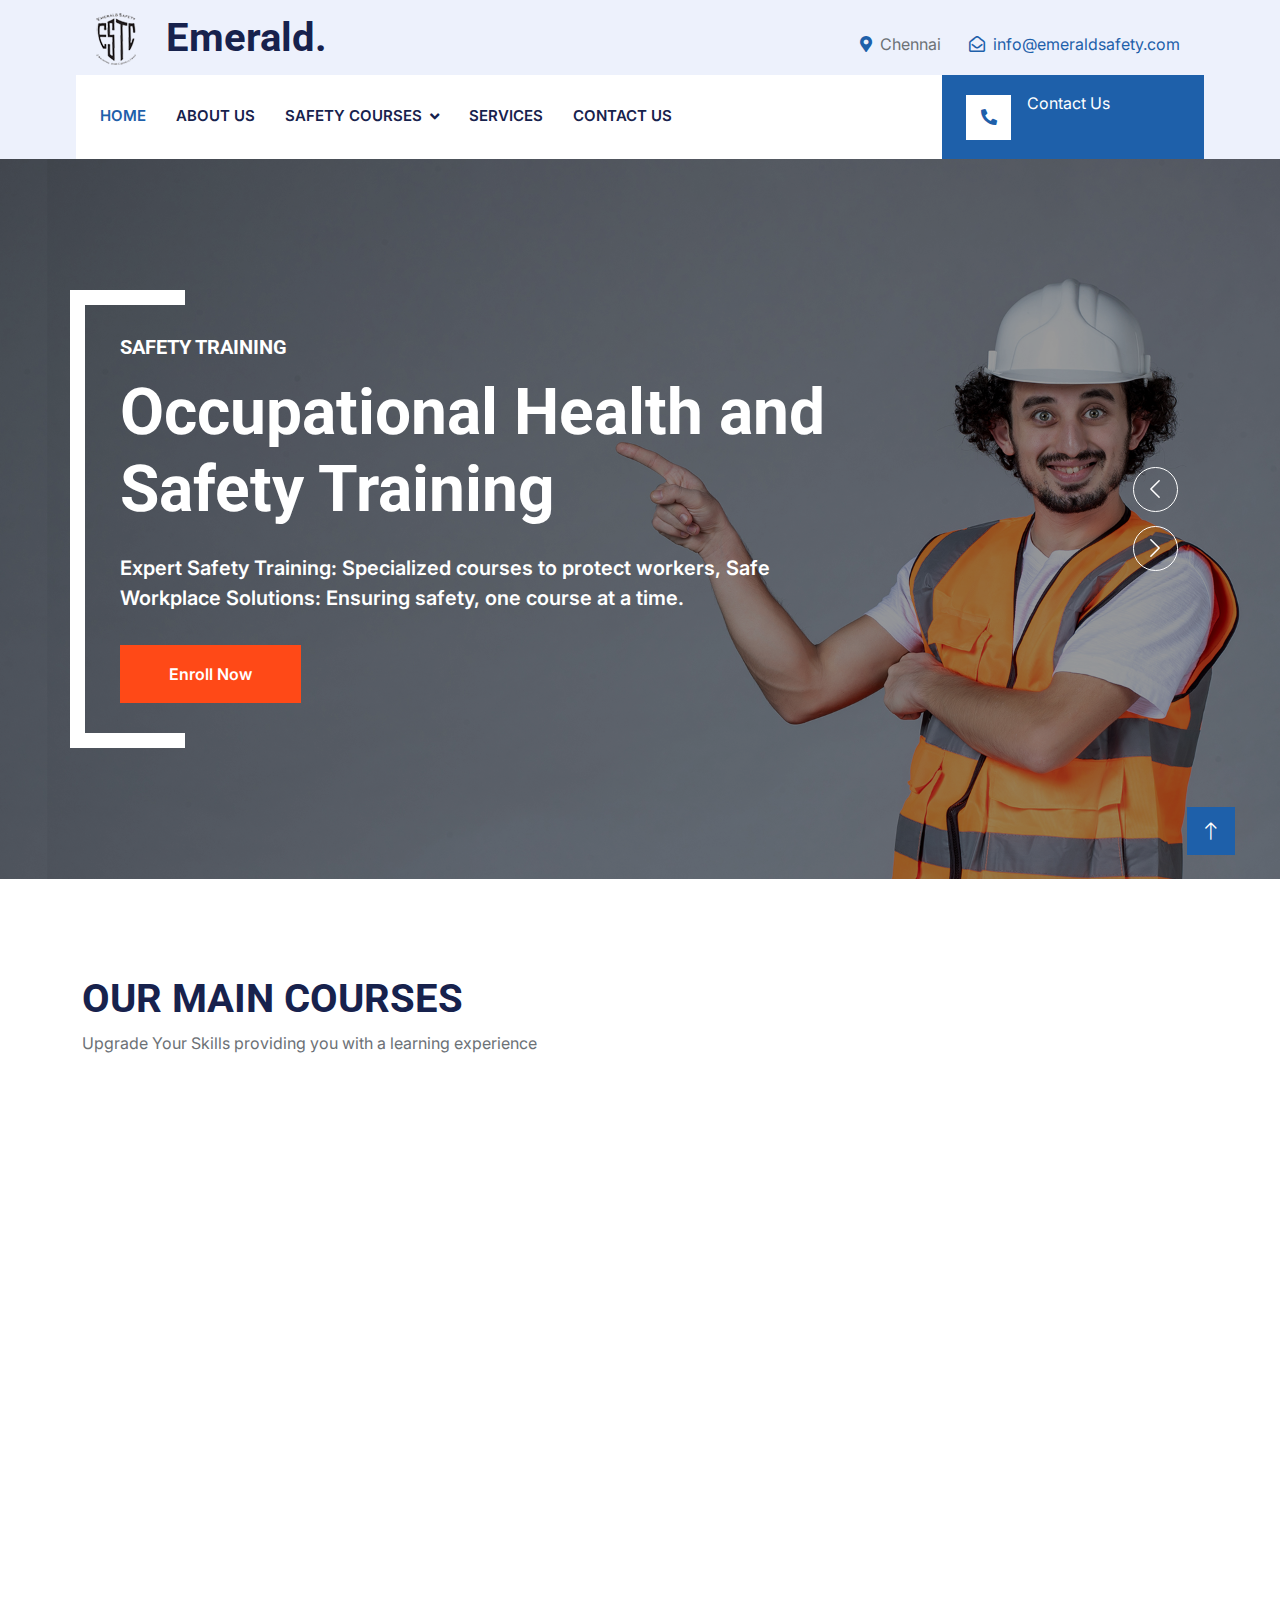
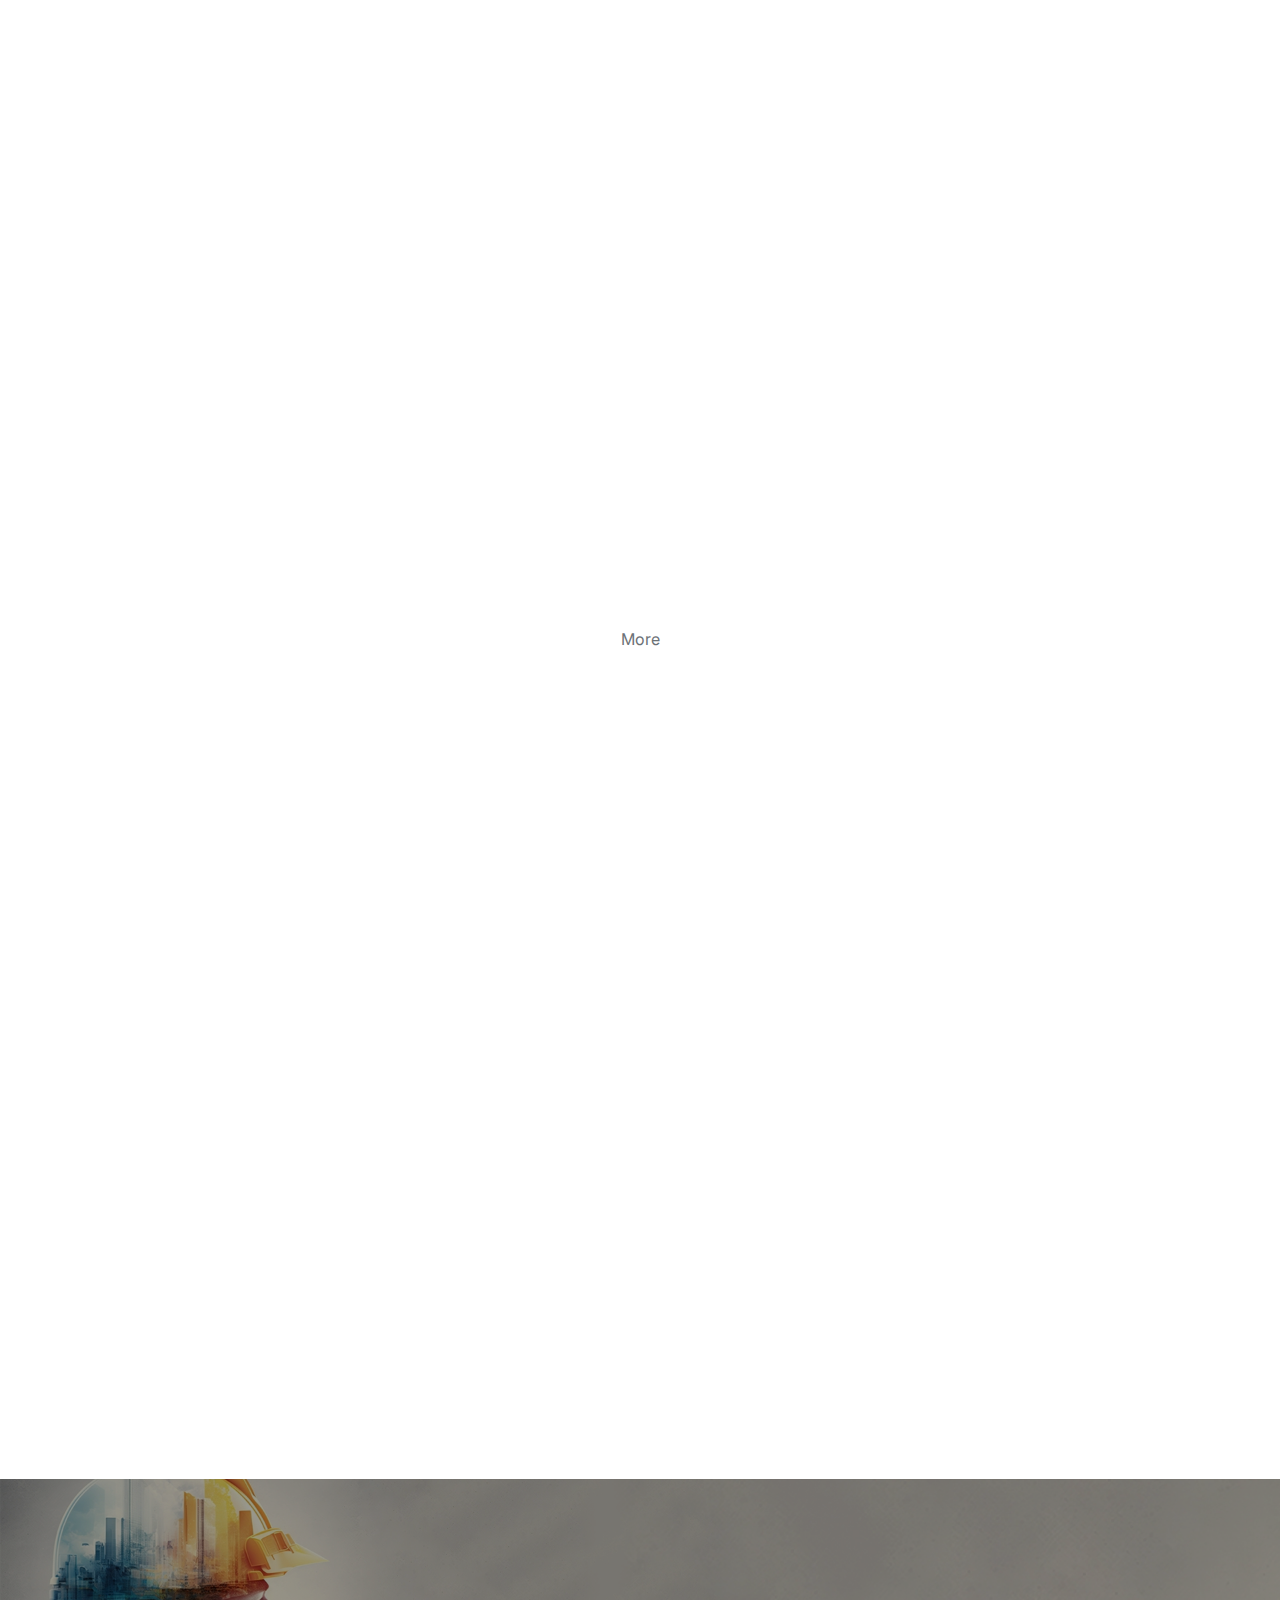
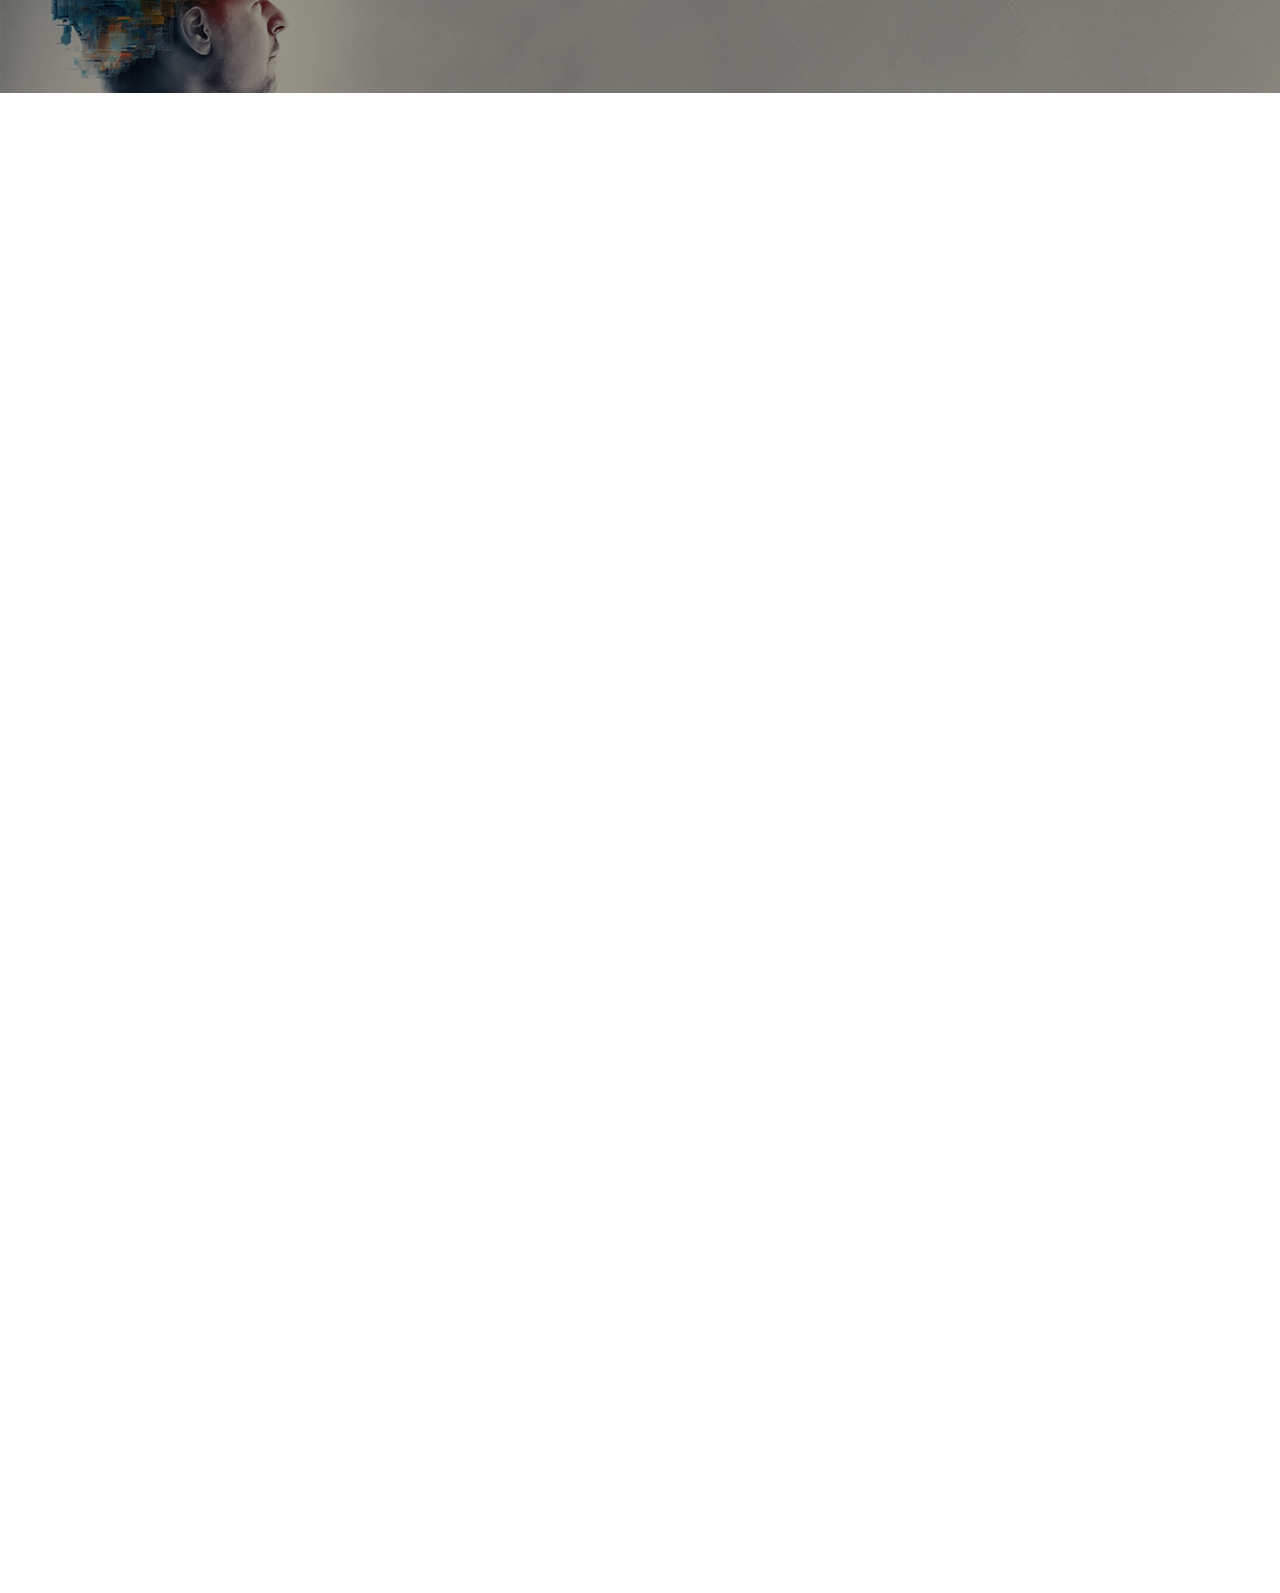
<file: index.html>
<!DOCTYPE html>
<html lang="en">

<head>
    <meta charset="utf-8">
    <title>Emerald Safety Training and Consultant</title>
    <meta content="width=device-width, initial-scale=1.0" name="viewport">
    <meta content="" name="keywords">
    <meta content="" name="description">

    <!-- Favicon -->
    <link href="img/logo copy.png" rel="icon">

    <!-- Google Web Fonts -->
    <link rel="preconnect" href="https://fonts.googleapis.com">
    <link rel="preconnect" href="https://fonts.gstatic.com" crossorigin>
    <link href="https://fonts.googleapis.com/css2?family=Inter:wght@400;600&family=Roboto:wght@500;700&display=swap" rel="stylesheet">

    <!-- Icon Font Stylesheet -->
    <link href="https://cdnjs.cloudflare.com/ajax/libs/font-awesome/5.10.0/css/all.min.css" rel="stylesheet">
    <link href="https://cdn.jsdelivr.net/npm/bootstrap-icons@1.4.1/font/bootstrap-icons.css" rel="stylesheet">

    <!-- Libraries Stylesheet -->
    <link href="lib/animate/animate.min.css" rel="stylesheet">
    <link href="lib/owlcarousel/assets/owl.carousel.min.css" rel="stylesheet">
    <link href="lib/tempusdominus/css/tempusdominus-bootstrap-4.min.css" rel="stylesheet" />

    <!-- Customized Bootstrap Stylesheet -->
    <link href="css/bootstrap.min.css" rel="stylesheet">

    <!-- Template Stylesheet -->
    <link href="css/style.css" rel="stylesheet">
</head>

<body>
    <!-- Spinner Start -->
    <div id="spinner" class="show bg-white position-fixed translate-middle w-100 vh-100 top-50 start-50 d-flex align-items-center justify-content-center">
        <div class="spinner-border text-primary" style="width: 3rem; height: 3rem;" role="status">
            <span class="sr-only">Loading...</span>
        </div>
    </div>
    <!-- Spinner End -->


    <!-- Topbar Start -->
    <div class="container-fluid bg-light d-none d-lg-block">
        <div class="row align-items-center top-bar">
            <div class="col-lg-3 col-md-12 text-center text-lg-start">
                <a href="" class="navbar-brand m-0 p-0">
                    <h1><img src="img/logo.png" alt=""> Emerald.  </h1>
                </a>
            </div>
            <div class="col-lg-9 col-md-12 text-end">
                <div class="h-100 d-inline-flex align-items-center me-4">
                    <i class="fa fa-map-marker-alt text-primary me-2"></i>
                    <p class="m-0">Chennai</p>
                </div>
                <div class="h-100 d-inline-flex align-items-center me-4">
                    <i class="far fa-envelope-open text-primary me-2"></i>
                    <p class="m-0"><a href="mailto:info@emeraldsafety.com">info@emeraldsafety.com</a></p>
                </div>
                <!--<div class="h-100 d-inline-flex align-items-center">
                    <a class="btn btn-sm-square bg-white text-primary me-1" href=""><i class="fab fa-facebook-f"></i></a>
                    <a class="btn btn-sm-square bg-white text-primary me-1" href=""><i class="fab fa-twitter"></i></a>
                    <a class="btn btn-sm-square bg-white text-primary me-1" href=""><i class="fab fa-linkedin-in"></i></a>
                    <a class="btn btn-sm-square bg-white text-primary me-0" href=""><i class="fab fa-instagram"></i></a>
                </div>-->
            </div>
        </div>
    </div>
    <!-- Topbar End -->


    <!-- Navbar Start -->
    <div class="container-fluid nav-bar bg-light">
        <nav class="navbar navbar-expand-lg navbar-light bg-white p-3 py-lg-0 px-lg-4">
            <a href="" class="navbar-brand d-flex align-items-center m-0 p-0 d-lg-none">
                <h1 class="text-primary m-0">Emerald</h1>
            </a>
            <button class="navbar-toggler" type="button" data-bs-toggle="collapse" data-bs-target="#navbarCollapse">
                <span class="fa fa-bars"></span>
            </button>
            <div class="collapse navbar-collapse" id="navbarCollapse">
                <div class="navbar-nav me-auto">
                    <a href="index.html" class="nav-item nav-link active">Home</a>
                    <a href="about.html" class="nav-item nav-link">About Us</a>
                    
                    <div class="nav-item dropdown">
                        <a href="#" class="nav-link dropdown-toggle" data-bs-toggle="dropdown">Safety Courses</a>
                        <div class="dropdown-menu fade-up m-0">
                            <a href="#" class="dropdown-item">Diploma Safety Course</a>
                            <a href="#" class="dropdown-item">Health and Safety Course</a>
                            <a href="#" class="dropdown-item">Fire and Safety Course</a>
                            <a href="#" class="dropdown-item">Industrial Safety Course</a>
                            <a href="#" class="dropdown-item">IOSH MS & WS Course</a>
                            <a href="#" class="dropdown-item">Oil & Gas Safety Course</a>
                            <a href="#" class="dropdown-item">Construction Safety Course</a>
                            <a href="#" class="dropdown-item">HSE Course</a>
                        </div>
                    </div>
                    <a href="service.html" class="nav-item nav-link">Services</a>
                    <a href="contact.html" class="nav-item nav-link">Contact Us</a>
                </div>
                <div class="mt-4 mt-lg-0 me-lg-n4 py-3 px-4 bg-primary d-flex align-items-center">
                    <div class="d-flex flex-shrink-0 align-items-center justify-content-center bg-white" style="width: 45px; height: 45px;">
                        <i class="fa fa-phone-alt text-primary"></i>
                    </div>
                    <div class="ms-3">
                        <p class="mb-1 text-white">Contact Us</p>
                        <h5 class="m-0 text-secondary"><a href="tel:+91 80156 12858">+91 80156 12858</a></h5>
                    </div>
                </div>
            </div>
        </nav>
    </div>
    <!-- Navbar End -->


    <!-- Carousel Start -->
    <div class="container-fluid p-0 mb-5">
        <div class="owl-carousel header-carousel position-relative">
            <div class="owl-carousel-item position-relative">
                <img class="img-fluid" src="img/carousel-1.jpg" alt="">
                <div class="position-absolute top-0 start-0 w-100 h-100 d-flex align-items-center" style="background: rgba(0, 0, 0, .4);">
                    <div class="container">
                        <div class="row justify-content-start">
                            <div class="col-10 col-lg-8">
                                <h5 class="text-white text-uppercase mb-3 animated slideInDown">Safety training</h5>
                                <h1 class="display-3 text-white animated slideInDown mb-4">Occupational Health and Safety Training</h1>
                                <p class="fs-5 fw-medium text-white mb-4 pb-2">Expert Safety Training: Specialized courses to protect workers, Safe Workplace Solutions: Ensuring safety, one course at a time.</p>
                                <!--<a href="" class="btn btn-primary py-md-3 px-md-5 me-3 animated slideInLeft">Enroll Now</a>-->
                                <a href="" class="btn btn-secondary py-md-3 px-md-5 animated slideInRight">Enroll Now</a>
                            </div>
                        </div>
                    </div>
                </div>
            </div>
            <div class="owl-carousel-item position-relative">
                <img class="img-fluid" src="img/carousel-2.jpg" alt="">
                <div class="position-absolute top-0 start-0 w-100 h-100 d-flex align-items-center" style="background: rgba(0, 0, 0, .4);">
                    <div class="container">
                        <div class="row justify-content-start">
                            <div class="col-10 col-lg-8">
                                <h5 class="text-white text-uppercase mb-3 animated slideInDown">IOSH MS</h5>
                                <h1 class="display-3 text-white animated slideInDown mb-4">IOSH Managing safely & Working Safely</h1>
                                <p class="fs-5 fw-medium text-white mb-4 pb-2">Elevate your leadership with industry-leading safety training.</p>
                                <!--<a href="" class="btn btn-primary py-md-3 px-md-5 me-3 animated slideInLeft">Read More</a>-->
                                <a href="" class="btn btn-secondary py-md-3 px-md-5 animated slideInRight">Enroll Now</a>
                            </div>
                        </div>
                    </div>
                </div>
            </div>
            <div class="owl-carousel-item position-relative">
                <img class="img-fluid" src="img/carousel-3.jpg" alt="">
                <div class="position-absolute top-0 start-0 w-100 h-100 d-flex align-items-center" style="background: rgba(0, 0, 0, .4);">
                    <div class="container">
                        <div class="row justify-content-start">
                            <div class="col-10 col-lg-8">
                                <h5 class="text-white text-uppercase mb-3 animated slideInDown">Auditor Training</h5>
                                <h1 class="display-3 text-white animated slideInDown mb-4">ISO Lead Auditor Training Courses</h1>
                                <p class="fs-5 fw-medium text-white mb-4 pb-2">Master the skills to lead and ensure ISO compliance, Certify Your Expertise: Become a certified ISO auditor with our comprehensive course.</p>
                                 <!--<a href="" class="btn btn-primary py-md-3 px-md-5 me-3 animated slideInLeft">Read More</a>-->
                                <a href="" class="btn btn-secondary py-md-3 px-md-5 animated slideInRight">Enroll Now</a>
                            </div>
                        </div>
                    </div>
                </div>
            </div>
        </div>
    </div>
    <!-- Carousel End -->


    <!-- Service Start -->
    <div class="container-xxl py-5">
        
        <div class="container">
            <h1>OUR MAIN COURSES</h1>
            <p>Upgrade Your Skills providing you with a learning experience</p>
            <p></p>
            <div class="row g-4">
                <div class="col-lg-4 col-md-6 service-item-top wow fadeInUp" data-wow-delay="0.1s">
                    <div class="overflow-hidden">
                        <img class="img-fluid w-100 h-100" src="img/course/1.jpg" alt="">
                    </div>
                    <div class="d-flex align-items-center justify-content-between bg-light p-4">
                        <h5 class="text-truncate me-3 mb-0">IOSH - Managing Safely</h5>
                        <a class="btn btn-square btn-outline-primary border-2 border-white flex-shrink-0" href=""><i class="fa fa-arrow-right"></i></a>
                    </div>
                </div>
                <div class="col-lg-4 col-md-6 service-item-top wow fadeInUp" data-wow-delay="0.3s">
                    <div class="overflow-hidden">
                        <img class="img-fluid w-100 h-100" src="img/course/3.jpg" alt="">
                    </div>
                    <div class="d-flex align-items-center justify-content-between bg-light p-4">
                        <h5 class="text-truncate me-3 mb-0">Diploma in Fire and Safety</h5>
                        <a class="btn btn-square btn-outline-primary border-2 border-white flex-shrink-0" href=""><i class="fa fa-arrow-right"></i></a>
                    </div>
                </div>
                <div class="col-lg-4 col-md-6 service-item-top wow fadeInUp" data-wow-delay="0.5s">
                    <div class="overflow-hidden">
                        <img class="img-fluid w-100 h-100" src="img/course/4.jpg" alt="">
                    </div>
                    <div class="d-flex align-items-center justify-content-between bg-light p-4">
                        <h5 class="text-truncate me-3 mb-0">Scaffold Inspector</h5>
                        <a class="btn btn-square btn-outline-primary border-2 border-white flex-shrink-0" href=""><i class="fa fa-arrow-right"></i></a>
                    </div>
                </div>
            </div>
        </div>
    </div>
    <div class="container-xxl py-5">
        <div class="container">
            <div class="row g-4">
                <div class="col-lg-4 col-md-6 service-item-top wow fadeInUp" data-wow-delay="0.1s">
                    <div class="overflow-hidden">
                        <img class="img-fluid w-100 h-100" src="img/course/5.jpg" alt="">
                    </div>
                    <div class="d-flex align-items-center justify-content-between bg-light p-4">
                        <h5 class="text-truncate me-3 mb-0">Diploma in Industrial Safety</h5>
                        <a class="btn btn-square btn-outline-primary border-2 border-white flex-shrink-0" href=""><i class="fa fa-arrow-right"></i></a>
                    </div>
                </div>
                <div class="col-lg-4 col-md-6 service-item-top wow fadeInUp" data-wow-delay="0.3s">
                    <div class="overflow-hidden">
                        <img class="img-fluid w-100 h-100" src="img/course/6.jpg" alt="">
                    </div>
                    <div class="d-flex align-items-center justify-content-between bg-light p-4">
                        <h5 class="text-truncate me-3 mb-0">Diploma in Health, Safety and Environment</h5>
                        <a class="btn btn-square btn-outline-primary border-2 border-white flex-shrink-0" href=""><i class="fa fa-arrow-right"></i></a>
                    </div>
                </div>
                <div class="col-lg-4 col-md-6 service-item-top wow fadeInUp" data-wow-delay="0.5s">
                    <div class="overflow-hidden">
                        <img class="img-fluid w-100 h-100" src="img/course/2.jpg" alt="">
                    </div>
                    <div class="d-flex align-items-center justify-content-between bg-light p-4">
                        <h5 class="text-truncate me-3 mb-0">Advance First Aid</h5>
                        <a class="btn btn-square btn-outline-primary border-2 border-white flex-shrink-0" href=""><i class="fa fa-arrow-right"></i></a>
                    </div>
                </div>
            </div>
        </div>
    </div>
    <div class="container-xxl py-5">
        <div class="container">
            <div class="row g-4">
                <div class="col-lg-4 col-md-6 service-item-top wow fadeInUp" data-wow-delay="0.1s">
                    <div class="overflow-hidden">
                        <img class="img-fluid w-100 h-100" src="img/course/7.jpg" alt="">
                    </div>
                    <div class="d-flex align-items-center justify-content-between bg-light p-4">
                        <h5 class="text-truncate me-3 mb-0">Lifting and Rigging</h5>
                        <a class="btn btn-square btn-outline-primary border-2 border-white flex-shrink-0" href=""><i class="fa fa-arrow-right"></i></a>
                    </div>
                </div>
                <div class="col-lg-4 col-md-6 service-item-top wow fadeInUp" data-wow-delay="0.3s">
                    <div class="overflow-hidden">
                        <img class="img-fluid w-100 h-100" src="img/course/8.jpg" alt="">
                    </div>
                    <div class="d-flex align-items-center justify-content-between bg-light p-4">
                        <h5 class="text-truncate me-3 mb-0">Defensive Driving Training</h5>
                        <a class="btn btn-square btn-outline-primary border-2 border-white flex-shrink-0" href=""><i class="fa fa-arrow-right"></i></a>
                    </div>
                </div>
                <div class="col-lg-4 col-md-6 service-item-top wow fadeInUp" data-wow-delay="0.5s">
                    <div class="overflow-hidden">
                        <img class="img-fluid w-100 h-100" src="img/course/9.jpg" alt="">
                    </div>
                    <div class="d-flex align-items-center justify-content-between bg-light p-4">
                        <h5 class="text-truncate me-3 mb-0">Occupational Health and Safety Audit</h5>
                        <a class="btn btn-square btn-outline-primary border-2 border-white flex-shrink-0" href=""><i class="fa fa-arrow-right"></i></a>
                    </div>
                </div>
            </div>
        </div>
    </div>
    <a href="course.html" class="btn btn-Ravi py-md-3 px-md-5 animated slideInRight">More</a>

    <!-- Service End -->


    <!-- About Start -->
    <div class="container-xxl py-5">
        <div class="container">
            <div class="row g-5">
                <div class="col-lg-6 wow fadeInUp" data-wow-delay="0.1s">
                    <h6 class="text-secondary text-uppercase">About Us</h6>
                    <h1 class="mb-4">Safety Training Institute</h1>
                    <p class="mb-4">At <b>Emerald Safety Training</b>, we are dedicated to making workplaces safer and more secure through comprehensive safety training programs. With a commitment to 
                        excellence and a passion for safeguarding lives, we have become a trusted partner for individuals and organizations 
                        seeking top-tier safety education.</p>
                    <p class="fw-medium text-primary"><i class="fa fa-check text-success me-3"></i>Our Services</p>
                            <p class="mb-4"><b>Workplace Safety Training</b>: From general safety awareness to specialized training in areas like first aid, 
                                hazard identification, and fire safety, we offer a wide range of courses to meet your needs.</p>

                    
                            <p class="mb-4"><b>Corporate Training</b> We partner with businesses to develop tailored safety training programs for their employees, helping them create safer workplaces and reduce accidents.</p>
                                
                    
                            <p class="mb-4"><b>Certification</b>: Our courses are designed to meet industry standards, and successful completion leads to recognized certifications that enhance career prospects.</p>



                    <!--<p class="fw-medium text-primary"><i class="fa fa-check text-success me-3"></i>Quality services at affordable prices</p>
                    <p class="fw-medium text-primary"><i class="fa fa-check text-success me-3"></i>Immediate 24/ 7 emergency services</p>-->
                    <div class="bg-primary d-flex align-items-center p-4 mt-5">
                        <div class="d-flex flex-shrink-0 align-items-center justify-content-center bg-white" style="width: 60px; height: 60px;">
                            <i class="fa fa-phone-alt fa-2x text-primary"></i>
                        </div>
                        <div class="ms-3">
                            <p class="fs-5 fw-medium mb-2 text-white">Contact Us</p>
                            <h3 class="m-0 text-secondary">+91 8015612858</h3>
                        </div>
                    </div>
                </div>
                <div class="col-lg-6 pt-4" style="min-height: 500px;">
                    <div class="position-relative h-100 wow fadeInUp" data-wow-delay="0.5s">
                        <img class="position-absolute img-fluid w-100 h-100" src="img/about-1.jpg" style="object-fit: cover; padding: 0 0 50px 100px;" alt="">
                        <img class="position-absolute start-0 bottom-0 img-fluid bg-white pt-2 pe-2 w-50 h-50" src="img/about-2.jpg" style="object-fit: cover;" alt="">
                    </div>
                </div>
            </div>
        </div>
    </div>
    <!-- About End -->


    <!-- Fact Start -->
    <div class="container-fluid fact bg-dark my-20 py-5">
        <div class="container">
            <div class="row g-0">
                <!--<div class="col-md-6 col-lg-3 text-center wow fadeIn" data-wow-delay="0.1s">
                    <i class="fa fa-check fa-2x text-white mb-3"></i>
                    <h2 class="text-white mb-2" data-toggle="counter-up">1234</h2>
                    <p class="text-white mb-0">Years Experience</p>
                </div>
                <div class="col-md-6 col-lg-3 text-center wow fadeIn" data-wow-delay="0.3s">
                    <i class="fa fa-users-cog fa-2x text-white mb-3"></i>
                    <h2 class="text-white mb-2" data-toggle="counter-up">1234</h2>
                    <p class="text-white mb-0">Expert Technicians</p>
                </div>-->
                <div class="col-md-10 col-lg-4 text-center wow fadeIn" data-wow-delay="0.5s">
                    <i class="fa fa-users fa-2x text-white mb-3"></i>
                    <h2 class="text-white mb-50" data-toggle="counter-up">360</h2>
                    <p class="text-white mb-0">Satisfied Clients</p>
                </div>
                <div class="col-md-6 col-lg-3 text-center wow fadeIn" data-wow-delay="0.7s">
                    <i class="fa fa-wrench fa-2x text-white mb-3"></i>
                    <h2 class="text-white mb-2" data-toggle="counter-up">400</h2>
                    <p class="text-white mb-0">Compleate Projects</p>
                </div>
            </div>
        </div>
    </div>
    <!-- Fact End -->


    <!-- Service Start -->
    <!--<div class="container-fluid py-5 px-4 px-lg-0">
        <div class="row g-0">
            <div class="col-lg-3 d-none d-lg-flex">
                <div class="d-flex align-items-center justify-content-center bg-primary w-100 h-100">
                    <h1 class="display-3 text-white m-0" style="transform: rotate(-90deg);">Explore Our Services</h1>
                </div>
            </div>
            <div class="col-md-12 col-lg-9">
                <div class="ms-lg-5 ps-lg-5">
                    <div class="text-center text-lg-start wow fadeInUp" data-wow-delay="0.1s">
                        <h6 class="text-secondary text-uppercase">Our Services</h6>
                        <h1 class="mb-5">Explore Our Services</h1> 
                    </div>
                    <div class="owl-carousel service-carousel position-relative wow fadeInUp" data-wow-delay="0.1s">
                        <div class="bg-light p-4">
                            <div class="d-flex align-items-center justify-content-center border border-5 border-white mb-4" style="width: 75px; height: 75px;">
                                <i class="fa fa-water fa-2x text-primary"></i>
                            </div>
                            <h4 class="mb-3">Drain Repair</h4>
                            <p>Stet stet justo dolor sed duo. Ut clita sea sit ipsum diam lorem diam justo.</p>
                            <p class="text-primary fw-medium"><i class="fa fa-check text-success me-2"></i>Quality Service</p>
                            <p class="text-primary fw-medium"><i class="fa fa-check text-success me-2"></i>Customer Satisfaction</p>
                            <p class="text-primary fw-medium"><i class="fa fa-check text-success me-2"></i>Support 24/7</p>
                            <a href="" class="btn bg-white text-primary w-100 mt-2">Read More<i class="fa fa-arrow-right text-secondary ms-2"></i></a>
                        </div>
                        <div class="bg-light p-4">
                            <div class="d-flex align-items-center justify-content-center border border-5 border-white mb-4" style="width: 75px; height: 75px;">
                                <i class="fa fa-toilet fa-2x text-primary"></i>
                            </div>
                            <h4 class="mb-3">Toilet Pipe Repair</h4>
                            <p>Stet stet justo dolor sed duo. Ut clita sea sit ipsum diam lorem diam justo.</p>
                            <p class="text-primary fw-medium"><i class="fa fa-check text-success me-2"></i>Quality Service</p>
                            <p class="text-primary fw-medium"><i class="fa fa-check text-success me-2"></i>Customer Satisfaction</p>
                            <p class="text-primary fw-medium"><i class="fa fa-check text-success me-2"></i>Support 24/7</p>
                            <a href="" class="btn bg-white text-primary w-100 mt-2">Read More<i class="fa fa-arrow-right text-secondary ms-2"></i></a>
                        </div>
                        <div class="bg-light p-4">
                            <div class="d-flex align-items-center justify-content-center border border-5 border-white mb-4" style="width: 75px; height: 75px;">
                                <i class="fa fa-shower fa-2x text-primary"></i>
                            </div>
                            <h4 class="mb-3">Sewer Line Repair</h4>
                            <p>Stet stet justo dolor sed duo. Ut clita sea sit ipsum diam lorem diam justo.</p>
                            <p class="text-primary fw-medium"><i class="fa fa-check text-success me-2"></i>Quality Service</p>
                            <p class="text-primary fw-medium"><i class="fa fa-check text-success me-2"></i>Customer Satisfaction</p>
                            <p class="text-primary fw-medium"><i class="fa fa-check text-success me-2"></i>Support 24/7</p>
                            <a href="" class="btn bg-white text-primary w-100 mt-2">Read More<i class="fa fa-arrow-right text-secondary ms-2"></i></a>
                        </div>
                        <div class="bg-light p-4">
                            <div class="d-flex align-items-center justify-content-center border border-5 border-white mb-4" style="width: 75px; height: 75px;">
                                <i class="fa fa-tint fa-2x text-primary"></i>
                            </div>
                            <h4 class="mb-3">Water Heater Repair</h4>
                            <p>Stet stet justo dolor sed duo. Ut clita sea sit ipsum diam lorem diam justo.</p>
                            <p class="text-primary fw-medium"><i class="fa fa-check text-success me-2"></i>Quality Service</p>
                            <p class="text-primary fw-medium"><i class="fa fa-check text-success me-2"></i>Customer Satisfaction</p>
                            <p class="text-primary fw-medium"><i class="fa fa-check text-success me-2"></i>Support 24/7</p>
                            <a href="" class="btn bg-white text-primary w-100 mt-2">Read More<i class="fa fa-arrow-right text-secondary ms-2"></i></a>
                        </div>
                    </div>
                </div>
            </div>
        </div>
    </div>-->
    <!-- Service End -->


    <!-- Booking Start -->
    <div class="container-fluid my-5 px-0">
        <div class="video wow fadeInUp" data-wow-delay="0.1s">
            <button type="button" class="btn-play" data-bs-toggle="modal" data-src="https://www.youtube.com/embed/DWRcNpR6Kdc" data-bs-target="#videoModal">
                <span></span>
            </button>

            <div class="modal fade" id="videoModal" tabindex="-1" aria-labelledby="exampleModalLabel" aria-hidden="true">
                <div class="modal-dialog">
                    <div class="modal-content rounded-0">
                        <div class="modal-header">
                            <h5 class="modal-title" id="exampleModalLabel">Youtube Video</h5>
                            <button type="button" class="btn-close" data-bs-dismiss="modal" aria-label="Close"></button>
                        </div>
                        <div class="modal-body">
                            <!-- 16:9 aspect ratio -->
                            <div class="ratio ratio-16x9">
                                <iframe class="embed-responsive-item" src="" id="video" allowfullscreen allowscriptaccess="always"
                                    allow="autoplay"></iframe>
                            </div>
                        </div>
                    </div>
                </div>
            </div>

            <h1 class="text-white mb-4">Fire and Industrial Safety Courses</h1>
            <h3 class="text-white mb-0">24 Hours 7 Days a Week</h3>
        </div>
        <div class="container position-relative wow fadeInUp" data-wow-delay="0.1s" style="margin-top: -6rem;">
            <div class="row justify-content-center">
                <div class="col-lg-8">
                    <div class="bg-light text-center p-5">
                        <h1 class="mb-4">Enroll Now</h1>
                        <form>
                            <div class="row g-3">
                                <div class="col-12 col-sm-6">
                                    <input type="text" class="form-control border-0" placeholder="Your Name" style="height: 55px;">
                                </div>
                                <div class="col-12 col-sm-6">
                                    <input type="email" class="form-control border-0" placeholder="Your Email" style="height: 55px;">
                                </div>
                                <div class="col-12 col-sm-6">
                                    <select class="form-select border-0" style="height: 55px;">
                                        <option selected>Seletect course</option>
                                        <option value="1">IOSH MS & WS Course</option>
                                        <option value="1">Diploma Safety Course</option>
                                        <option value="1">Health and Safety Course</option>
                                        <option value="2">Fire and Safety Course</option>
                                        <option value="3">Industrial Safety Course</option>
                                        <option value="3">Oil & Gas Safety Course</option>
                                        <option value="3">Construction Safety Course</option>
                                        <option value="3">HSE Course</option>
                                        <option value="3">Other</option>
                                    </select>
                                </div>
                                <div class="col-12 col-sm-6">
                                    <div class="date" id="date1" data-target-input="nearest">
                                        <input type="text"
                                            class="form-control border-0 datetimepicker-input"
                                            placeholder="Date" data-target="#date1" data-toggle="datetimepicker" style="height: 55px;">
                                    </div>
                                </div>
                                <div class="col-12">
                                    <textarea class="form-control border-0" placeholder="Message"></textarea>
                                </div>
                                <div class="col-12">
                                    <button class="btn btn-primary w-100 py-3" type="submit">Submit</button>
                                </div>
                            </div>
                        </form>
                    </div>
                </div>
            </div>
        </div>
    </div>
    <!-- Booking End -->


    <!-- Team Start -->
    <!--<div class="container-xxl py-5">
        <div class="container">
            <div class="text-center wow fadeInUp" data-wow-delay="0.1s">
                <h6 class="text-secondary text-uppercase">Our Technicians</h6>
                <h1 class="mb-5">Our Expert Technicians</h1>
            </div>
            <div class="row g-4">
                <div class="col-lg-3 col-md-6 wow fadeInUp" data-wow-delay="0.1s">
                    <div class="team-item">
                        <div class="position-relative overflow-hidden">
                            <img class="img-fluid" src="img/team-1.jpg" alt="">
                        </div>
                        <div class="team-text">
                            <div class="bg-light">
                                <h5 class="fw-bold mb-0">Full Name</h5>
                                <small>Designation</small>
                            </div>
                            <div class="bg-primary">
                                <a class="btn btn-square mx-1" href=""><i class="fab fa-facebook-f"></i></a>
                                <a class="btn btn-square mx-1" href=""><i class="fab fa-twitter"></i></a>
                                <a class="btn btn-square mx-1" href=""><i class="fab fa-instagram"></i></a>
                            </div>
                        </div>
                    </div>
                </div>
                <div class="col-lg-3 col-md-6 wow fadeInUp" data-wow-delay="0.3s">
                    <div class="team-item">
                        <div class="position-relative overflow-hidden">
                            <img class="img-fluid" src="img/team-2.jpg" alt="">
                        </div>
                        <div class="team-text">
                            <div class="bg-light">
                                <h5 class="fw-bold mb-0">Full Name</h5>
                                <small>Designation</small>
                            </div>
                            <div class="bg-primary">
                                <a class="btn btn-square mx-1" href=""><i class="fab fa-facebook-f"></i></a>
                                <a class="btn btn-square mx-1" href=""><i class="fab fa-twitter"></i></a>
                                <a class="btn btn-square mx-1" href=""><i class="fab fa-instagram"></i></a>
                            </div>
                        </div>
                    </div>
                </div>
                <div class="col-lg-3 col-md-6 wow fadeInUp" data-wow-delay="0.5s">
                    <div class="team-item">
                        <div class="position-relative overflow-hidden">
                            <img class="img-fluid" src="img/team-3.jpg" alt="">
                        </div>
                        <div class="team-text">
                            <div class="bg-light">
                                <h5 class="fw-bold mb-0">Full Name</h5>
                                <small>Designation</small>
                            </div>
                            <div class="bg-primary">
                                <a class="btn btn-square mx-1" href=""><i class="fab fa-facebook-f"></i></a>
                                <a class="btn btn-square mx-1" href=""><i class="fab fa-twitter"></i></a>
                                <a class="btn btn-square mx-1" href=""><i class="fab fa-instagram"></i></a>
                            </div>
                        </div>
                    </div>
                </div>
                <div class="col-lg-3 col-md-6 wow fadeInUp" data-wow-delay="0.7s">
                    <div class="team-item">
                        <div class="position-relative overflow-hidden">
                            <img class="img-fluid" src="img/team-4.jpg" alt="">
                        </div>
                        <div class="team-text">
                            <div class="bg-light">
                                <h5 class="fw-bold mb-0">Full Name</h5>
                                <small>Designation</small>
                            </div>
                            <div class="bg-primary">
                                <a class="btn btn-square mx-1" href=""><i class="fab fa-facebook-f"></i></a>
                                <a class="btn btn-square mx-1" href=""><i class="fab fa-twitter"></i></a>
                                <a class="btn btn-square mx-1" href=""><i class="fab fa-instagram"></i></a>
                            </div>
                        </div>
                    </div>
                </div>
            </div>
        </div>
    </div>-->
    <!-- Team End -->


    <!-- Testimonial Start -->
    <!--<div class="container-xxl py-5 wow fadeInUp" data-wow-delay="0.1s">
        <div class="container">
            <div class="text-center">
                <h6 class="text-secondary text-uppercase">Testimonial</h6>
                <h1 class="mb-5">Our Clients Say!</h1>
            </div>
            <div class="owl-carousel testimonial-carousel position-relative wow fadeInUp" data-wow-delay="0.1s">
                <div class="testimonial-item text-center">
                    <div class="testimonial-text bg-light text-center p-4 mb-4">
                        <p class="mb-0">Tempor erat elitr rebum at clita. Diam dolor diam ipsum sit diam amet diam et eos. Clita erat ipsum et lorem et sit.</p>
                    </div>
                    <img class="bg-light rounded-circle p-2 mx-auto mb-2" src="img/testimonial-1.jpg" style="width: 80px; height: 80px;">
                    <div class="mb-2">
                        <small class="fa fa-star text-secondary"></small>
                        <small class="fa fa-star text-secondary"></small>
                        <small class="fa fa-star text-secondary"></small>
                        <small class="fa fa-star text-secondary"></small>
                        <small class="fa fa-star text-secondary"></small>
                    </div>
                    <h5 class="mb-1">Client Name</h5>
                    <p class="m-0">Profession</p>
                </div>
                <div class="testimonial-item text-center">
                    <div class="testimonial-text bg-light text-center p-4 mb-4">
                        <p class="mb-0">Tempor erat elitr rebum at clita. Diam dolor diam ipsum sit diam amet diam et eos. Clita erat ipsum et lorem et sit.</p>
                    </div>
                    <img class="bg-light rounded-circle p-2 mx-auto mb-2" src="img/testimonial-2.jpg" style="width: 80px; height: 80px;">
                    <div class="mb-2">
                        <small class="fa fa-star text-secondary"></small>
                        <small class="fa fa-star text-secondary"></small>
                        <small class="fa fa-star text-secondary"></small>
                        <small class="fa fa-star text-secondary"></small>
                        <small class="fa fa-star text-secondary"></small>
                    </div>
                    <h5 class="mb-1">Client Name</h5>
                    <p class="m-0">Profession</p>
                </div>
                <div class="testimonial-item text-center">
                    <div class="testimonial-text bg-light text-center p-4 mb-4">
                        <p class="mb-0">Tempor erat elitr rebum at clita. Diam dolor diam ipsum sit diam amet diam et eos. Clita erat ipsum et lorem et sit.</p>
                    </div>
                    <img class="bg-light rounded-circle p-2 mx-auto mb-2" src="img/testimonial-3.jpg" style="width: 80px; height: 80px;">
                    <div class="mb-2">
                        <small class="fa fa-star text-secondary"></small>
                        <small class="fa fa-star text-secondary"></small>
                        <small class="fa fa-star text-secondary"></small>
                        <small class="fa fa-star text-secondary"></small>
                        <small class="fa fa-star text-secondary"></small>
                    </div>
                    <h5 class="mb-1">Client Name</h5>
                    <p class="m-0">Profession</p>
                </div>
                <div class="testimonial-item text-center">
                    <div class="testimonial-text bg-light text-center p-4 mb-4">
                        <p class="mb-0">Tempor erat elitr rebum at clita. Diam dolor diam ipsum sit diam amet diam et eos. Clita erat ipsum et lorem et sit.</p>
                    </div>
                    <img class="bg-light rounded-circle p-2 mx-auto mb-2" src="img/testimonial-4.jpg" style="width: 80px; height: 80px;">
                    <div class="mb-2">
                        <small class="fa fa-star text-secondary"></small>
                        <small class="fa fa-star text-secondary"></small>
                        <small class="fa fa-star text-secondary"></small>
                        <small class="fa fa-star text-secondary"></small>
                        <small class="fa fa-star text-secondary"></small>
                    </div>
                    <h5 class="mb-1">Client Name</h5>
                    <p class="m-0">Profession</p>
                </div>
            </div>
        </div>
    </div>-->
    <!-- Testimonial End -->


    <!-- Footer Start -->
    <div class="container-fluid bg-dark text-light footer pt-5 mt-5 wow fadeIn" data-wow-delay="0.1s">
        <div class="container py-5">
            <div class="row g-5">
                <div class="col-lg-3 col-md-6">
                    <h4 class="text-light mb-4">Address</h4>
                    <p class="mb-2"><i class="fa fa-map-marker-alt me-3"></i>123 Street, New York, USA</p>
                    <p class="mb-2"><i class="fa fa-phone-alt me-3"></i>+012 345 67890</p>
                    <p class="mb-2"><i class="fa fa-envelope me-3"></i>info@emeraldsafety.com</p>
                    <div class="d-flex pt-2">
                        <a class="btn btn-outline-light btn-social" href=""><i class="fab fa-twitter"></i></a>
                        <a class="btn btn-outline-light btn-social" href=""><i class="fab fa-facebook-f"></i></a>
                        <a class="btn btn-outline-light btn-social" href=""><i class="fab fa-youtube"></i></a>
                        <a class="btn btn-outline-light btn-social" href=""><i class="fab fa-linkedin-in"></i></a>
                    </div>
                </div>
                <!--<div class="col-lg-3 col-md-6">
                    <h4 class="text-light mb-4">Opening Hours</h4>
                    <h6 class="text-light">Monday - Friday:</h6>
                    <p class="mb-4">09.00 AM - 09.00 PM</p>
                    <h6 class="text-light">Saturday - Sunday:</h6>
                    <p class="mb-0">09.00 AM - 12.00 PM</p>
                </div>-->
                <div class="col-lg-3 col-md-6">
                    <h4 class="text-light mb-4">Services</h4>
                    <a class="btn btn-link" href="#">Corporate Training</a>
                    <a class="btn btn-link" href="#">ISO Certification Consultancy</a>
                    <a class="btn btn-link" href="#">HSE Auditing Services</a>
                    <a class="btn btn-link" href="#">Fire Safety Services</a>
                    <a class="btn btn-link" href="#">Industry based HSE training</a>
                </div>
                <div class="col-lg-3 col-md-6">
                    <h4 class="text-light mb-4">Newsletter</h4>
                    <p>Our commitment to excellence has earned us recognition and accreditation from industry-leading organizations. 
                        We are proud to be a trusted name in safety education.</p>
                    <div class="position-relative mx-auto" style="max-width: 400px;">
                        <input class="form-control border-0 w-100 py-3 ps-4 pe-5" type="text" placeholder="Your email">
                        <button type="button" class="btn btn-primary py-2 position-absolute top-0 end-0 mt-2 me-2">SignUp</button>
                    </div>
                </div>
            </div>
        </div>
        <div class="container">
            <div class="copyright">
                <div class="row">
                    <div class="col-md-6 text-center text-md-start mb-3 mb-md-0">
                        &copy;2023 <a class="#" href="#">Emerald Safety</a>, All Right Reserved.
                    </div>
                    <div class="col-md-6 text-center text-md-end">
                        <!--/*** This template is free as long as you keep the footer author’s credit link/attribution link/backlink. If you'd like to use the template without the footer author’s credit link/attribution link/backlink, you can purchase the Credit Removal License from "https://htmlcodex.com/credit-removal". Thank you for your support. ***/-->
                        Designed By <a class="#" href="#">Euro Gulf Technologies</a>
                    </div>
                </div>
            </div>
        </div>
    </div>
    <!-- Footer End -->


    <!-- Back to Top -->
    <a href="#" class="btn btn-lg btn-primary btn-lg-square rounded-0 back-to-top"><i class="bi bi-arrow-up"></i></a>


    <!-- JavaScript Libraries -->
    <script src="https://code.jquery.com/jquery-3.4.1.min.js"></script>
    <script src="https://cdn.jsdelivr.net/npm/bootstrap@5.0.0/dist/js/bootstrap.bundle.min.js"></script>
    <script src="lib/wow/wow.min.js"></script>
    <script src="lib/easing/easing.min.js"></script>
    <script src="lib/waypoints/waypoints.min.js"></script>
    <script src="lib/counterup/counterup.min.js"></script>
    <script src="lib/owlcarousel/owl.carousel.min.js"></script>
    <script src="lib/tempusdominus/js/moment.min.js"></script>
    <script src="lib/tempusdominus/js/moment-timezone.min.js"></script>
    <script src="lib/tempusdominus/js/tempusdominus-bootstrap-4.min.js"></script>

    <!-- Template Javascript -->
    <script src="js/main.js"></script>
</body>

</html>
</file>
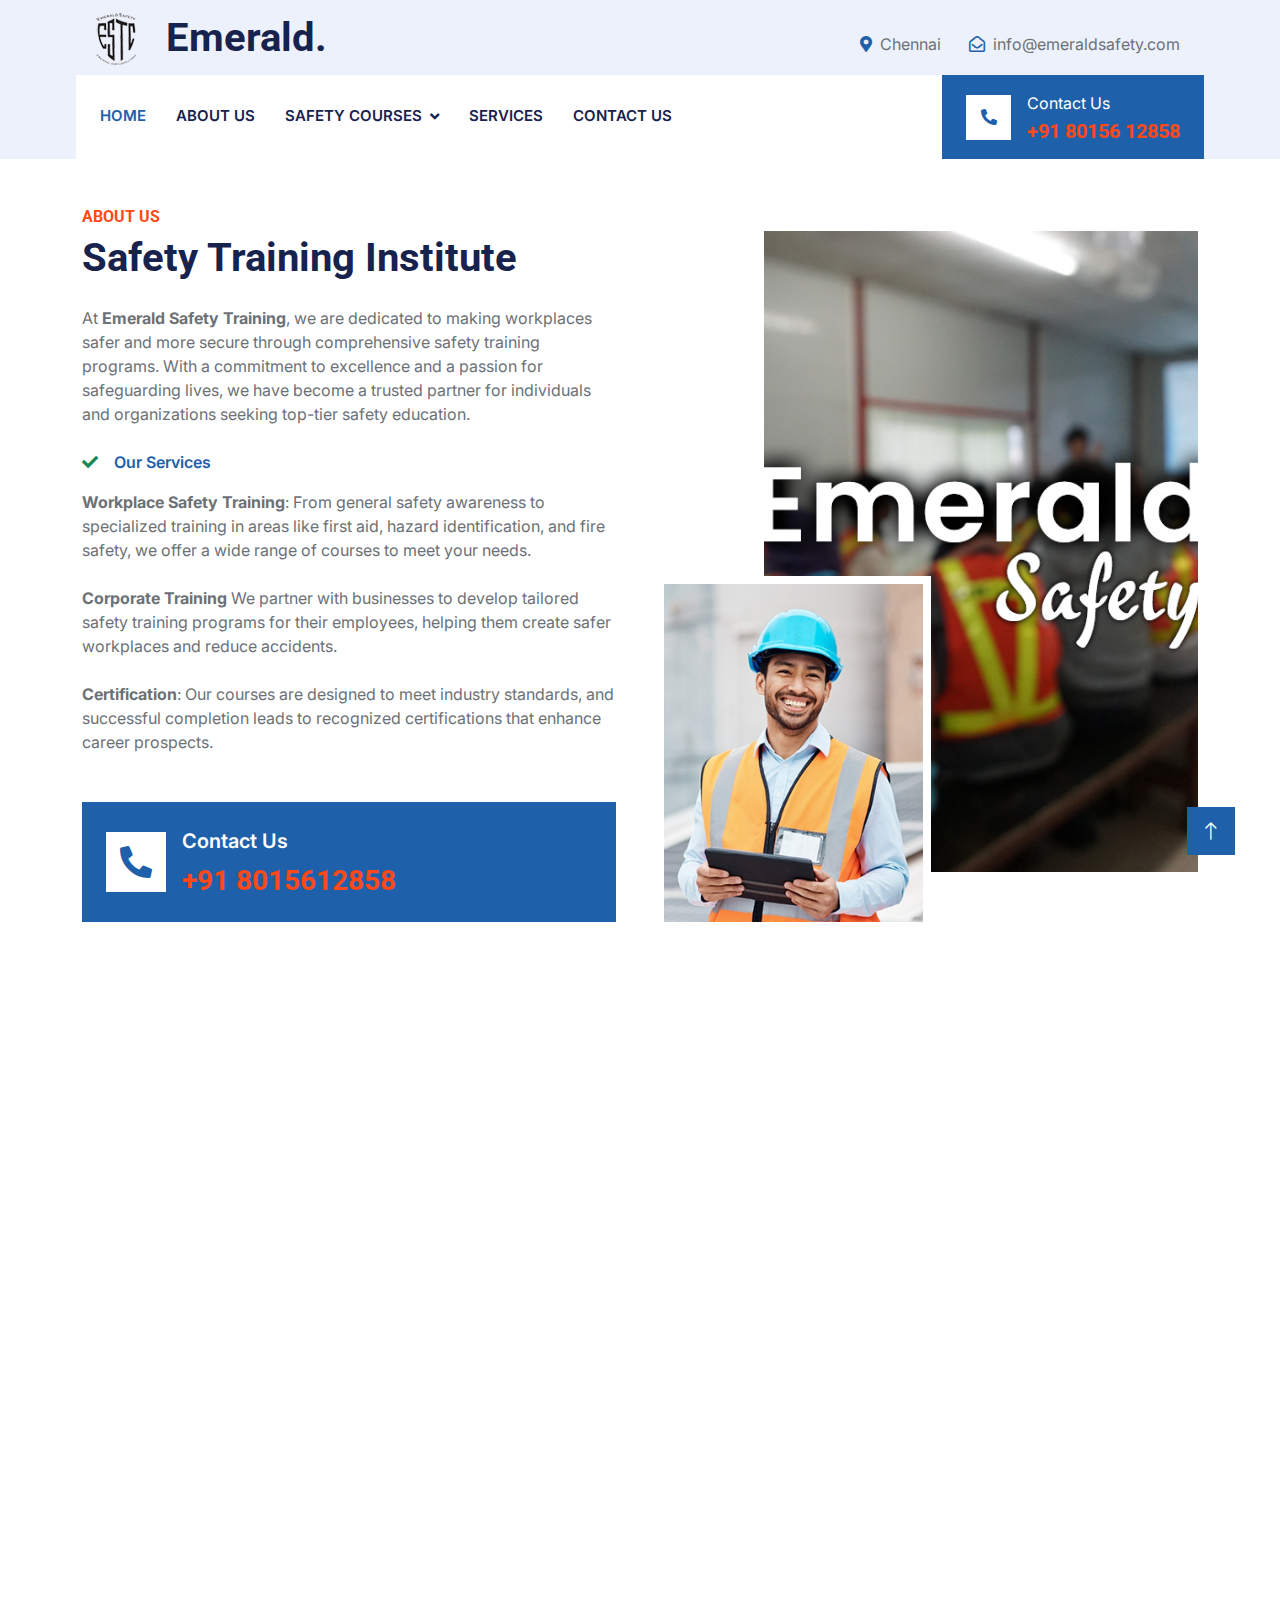
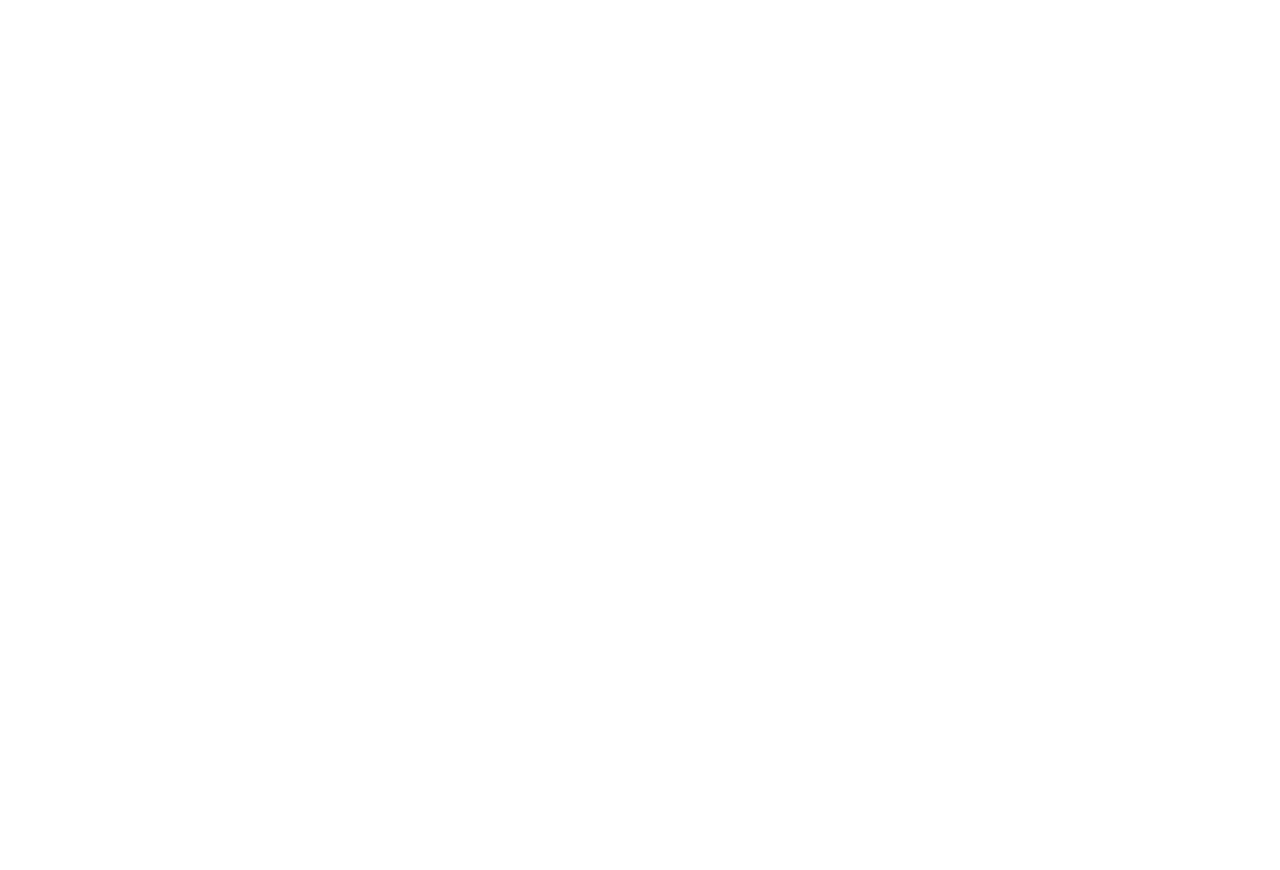
<file: about.html>
<!DOCTYPE html>
<html lang="en">

<head>
    <meta charset="utf-8">
    <title>About Us</title>
    <meta content="width=device-width, initial-scale=1.0" name="viewport">
    <meta content="" name="keywords">
    <meta content="" name="description">

    <!-- Favicon -->
    <link href="img/logo copy.png" rel="icon">

    <!-- Google Web Fonts -->
    <link rel="preconnect" href="https://fonts.googleapis.com">
    <link rel="preconnect" href="https://fonts.gstatic.com" crossorigin>
    <link href="https://fonts.googleapis.com/css2?family=Inter:wght@400;600&family=Roboto:wght@500;700&display=swap" rel="stylesheet">

    <!-- Icon Font Stylesheet -->
    <link href="https://cdnjs.cloudflare.com/ajax/libs/font-awesome/5.10.0/css/all.min.css" rel="stylesheet">
    <link href="https://cdn.jsdelivr.net/npm/bootstrap-icons@1.4.1/font/bootstrap-icons.css" rel="stylesheet">

    <!-- Libraries Stylesheet -->
    <link href="lib/animate/animate.min.css" rel="stylesheet">
    <link href="lib/owlcarousel/assets/owl.carousel.min.css" rel="stylesheet">
    <link href="lib/tempusdominus/css/tempusdominus-bootstrap-4.min.css" rel="stylesheet" />

    <!-- Customized Bootstrap Stylesheet -->
    <link href="css/bootstrap.min.css" rel="stylesheet">

    <!-- Template Stylesheet -->
    <link href="css/style.css" rel="stylesheet">
</head>

<body>
    <!-- Spinner Start -->
    <div id="spinner" class="show bg-white position-fixed translate-middle w-100 vh-100 top-50 start-50 d-flex align-items-center justify-content-center">
        <div class="spinner-border text-primary" style="width: 3rem; height: 3rem;" role="status">
            <span class="sr-only">Loading...</span>
        </div>
    </div>
    <!-- Spinner End -->


    <!-- Topbar Start -->
    <div class="container-fluid bg-light d-none d-lg-block">
        <div class="row align-items-center top-bar">
            <div class="col-lg-3 col-md-12 text-center text-lg-start">
                <a href="index.html" class="navbar-brand m-0 p-0">
                    <h1><img src="img/logo.png" alt=""> Emerald.  </h1>
                </a>
            </div>
            <div class="col-lg-9 col-md-12 text-end">
                <div class="h-100 d-inline-flex align-items-center me-4">
                    <i class="fa fa-map-marker-alt text-primary me-2"></i>
                    <p class="m-0">Chennai</p>
                </div>
                <div class="h-100 d-inline-flex align-items-center me-4">
                    <i class="far fa-envelope-open text-primary me-2"></i>
                    <p class="m-0">info@emeraldsafety.com</p>
                </div>
                <!--<div class="h-100 d-inline-flex align-items-center">
                    <a class="btn btn-sm-square bg-white text-primary me-1" href=""><i class="fab fa-facebook-f"></i></a>
                    <a class="btn btn-sm-square bg-white text-primary me-1" href=""><i class="fab fa-twitter"></i></a>
                    <a class="btn btn-sm-square bg-white text-primary me-1" href=""><i class="fab fa-linkedin-in"></i></a>
                    <a class="btn btn-sm-square bg-white text-primary me-0" href=""><i class="fab fa-instagram"></i></a>
                </div>-->
            </div>
        </div>
    </div>
    <!-- Topbar End -->


    <!-- Navbar Start -->
    <div class="container-fluid nav-bar bg-light">
        <nav class="navbar navbar-expand-lg navbar-light bg-white p-3 py-lg-0 px-lg-4">
            <a href="" class="navbar-brand d-flex align-items-center m-0 p-0 d-lg-none">
                <h1 class="text-primary m-0" href="index.html">Emerald</h1>
            </a>
            <button class="navbar-toggler" type="button" data-bs-toggle="collapse" data-bs-target="#navbarCollapse">
                <span class="fa fa-bars"></span>
            </button>
            <div class="collapse navbar-collapse" id="navbarCollapse">
                <div class="navbar-nav me-auto">
                    <a href="index.html" class="nav-item nav-link active">Home</a>
                    <a href="about.html" class="nav-item nav-link">About Us</a>
                    
                    <div class="nav-item dropdown">
                        <a href="#" class="nav-link dropdown-toggle" data-bs-toggle="dropdown">Safety Courses</a>
                        <div class="dropdown-menu fade-up m-0">
                            <a href="#" class="dropdown-item">Diploma Safety Course</a>
                            <a href="#" class="dropdown-item">Health and Safety Course</a>
                            <a href="#" class="dropdown-item">Fire and Safety Course</a>
                            <a href="#" class="dropdown-item">Industrial Safety Course</a>
                            <a href="#" class="dropdown-item">IOSH MS & WS Course</a>
                            <a href="#" class="dropdown-item">Oil & Gas Safety Course</a>
                            <a href="#" class="dropdown-item">Construction Safety Course</a>
                            <a href="#" class="dropdown-item">HSE Course</a>
                        </div>
                    </div>
                    <a href="service.html" class="nav-item nav-link">Services</a>
                    <a href="contact.html" class="nav-item nav-link">Contact Us</a>
                </div>
                <div class="mt-4 mt-lg-0 me-lg-n4 py-3 px-4 bg-primary d-flex align-items-center">
                    <div class="d-flex flex-shrink-0 align-items-center justify-content-center bg-white" style="width: 45px; height: 45px;">
                        <i class="fa fa-phone-alt text-primary"></i>
                    </div>
                    <div class="ms-3">
                        <p class="mb-1 text-white">Contact Us</p>
                        <h5 class="m-0 text-secondary">+91 80156 12858</h5>
                    </div>
                </div>
            </div>
        </nav>
    </div>
    <!-- Navbar End -->


    <!-- Page Header Start 
    <div class="container-fluid page-header mb-5 py-5">
        <div class="container">
            <h1 class="display-3 text-white mb-3 animated slideInDown">About Us</h1>
            <nav aria-label="breadcrumb animated slideInDown">
                <ol class="breadcrumb text-uppercase">
                    <li class="breadcrumb-item"><a class="text-white" href="#">Home</a></li>
                    <li class="breadcrumb-item"><a class="text-white" href="#">Pages</a></li>
                    <li class="breadcrumb-item text-white active" aria-current="page">About</li>
                </ol>
            </nav>
        </div>
    </div>
     Page Header End -->


    <!-- Service Start -->
    <!--<div class="container-xxl py-5">
        <div class="container">
            <div class="row g-4">
                <div class="col-lg-4 col-md-6 service-item-top wow fadeInUp" data-wow-delay="0.1s">
                    <div class="overflow-hidden">
                        <img class="img-fluid w-100 h-100" src="img/service-1.jpg" alt="">
                    </div>
                    <div class="d-flex align-items-center justify-content-between bg-light p-4">
                        <h5 class="text-truncate me-3 mb-0">Residential Plumbing</h5>
                        <a class="btn btn-square btn-outline-primary border-2 border-white flex-shrink-0" href=""><i class="fa fa-arrow-right"></i></a>
                    </div>
                </div>
                <div class="col-lg-4 col-md-6 service-item-top wow fadeInUp" data-wow-delay="0.3s">
                    <div class="overflow-hidden">
                        <img class="img-fluid w-100 h-100" src="img/service-2.jpg" alt="">
                    </div>
                    <div class="d-flex align-items-center justify-content-between bg-light p-4">
                        <h5 class="text-truncate me-3 mb-0">Commercial Plumbing</h5>
                        <a class="btn btn-square btn-outline-primary border-2 border-white flex-shrink-0" href=""><i class="fa fa-arrow-right"></i></a>
                    </div>
                </div>
                <div class="col-lg-4 col-md-6 service-item-top wow fadeInUp" data-wow-delay="0.5s">
                    <div class="overflow-hidden">
                        <img class="img-fluid w-100 h-100" src="img/service-3.jpg" alt="">
                    </div>
                    <div class="d-flex align-items-center justify-content-between bg-light p-4">
                        <h5 class="text-truncate me-3 mb-0">Emergency Servicing</h5>
                        <a class="btn btn-square btn-outline-primary border-2 border-white flex-shrink-0" href=""><i class="fa fa-arrow-right"></i></a>
                    </div>
                </div>
            </div>
        </div>
    </div>-->
    <!-- Service End -->


    <!-- About Start -->
    <div class="container-xxl py-5">
        <div class="container">
            <div class="row g-5">
                <div class="col-lg-6 wow fadeInUp" data-wow-delay="0.1s">
                    <h6 class="text-secondary text-uppercase">About Us</h6>
                    <h1 class="mb-4">Safety Training Institute</h1>
                    <p class="mb-4">At <b>Emerald Safety Training</b>, we are dedicated to making workplaces safer and more secure through comprehensive safety training programs. With a commitment to 
                        excellence and a passion for safeguarding lives, we have become a trusted partner for individuals and organizations 
                        seeking top-tier safety education.</p>
                    <p class="fw-medium text-primary"><i class="fa fa-check text-success me-3"></i>Our Services</p>
                            <p class="mb-4"><b>Workplace Safety Training</b>: From general safety awareness to specialized training in areas like first aid, 
                                hazard identification, and fire safety, we offer a wide range of courses to meet your needs.</p>

                    
                            <p class="mb-4"><b>Corporate Training</b> We partner with businesses to develop tailored safety training programs for their employees, helping them create safer workplaces and reduce accidents.</p>
                                
                    
                            <p class="mb-4"><b>Certification</b>: Our courses are designed to meet industry standards, and successful completion leads to recognized certifications that enhance career prospects.</p>



                    <!--<p class="fw-medium text-primary"><i class="fa fa-check text-success me-3"></i>Quality services at affordable prices</p>
                    <p class="fw-medium text-primary"><i class="fa fa-check text-success me-3"></i>Immediate 24/ 7 emergency services</p>-->
                    <div class="bg-primary d-flex align-items-center p-4 mt-5">
                        <div class="d-flex flex-shrink-0 align-items-center justify-content-center bg-white" style="width: 60px; height: 60px;">
                            <i class="fa fa-phone-alt fa-2x text-primary"></i>
                        </div>
                        <div class="ms-3">
                            <p class="fs-5 fw-medium mb-2 text-white">Contact Us</p>
                            <h3 class="m-0 text-secondary">+91 8015612858</h3>
                        </div>
                    </div>
                </div>
                <div class="col-lg-6 pt-4" style="min-height: 500px;">
                    <div class="position-relative h-100 wow fadeInUp" data-wow-delay="0.5s">
                        <img class="position-absolute img-fluid w-100 h-100" src="img/about-1.jpg" style="object-fit: cover; padding: 0 0 50px 100px;" alt="">
                        <img class="position-absolute start-0 bottom-0 img-fluid bg-white pt-2 pe-2 w-50 h-50" src="img/about-2.jpg" style="object-fit: cover;" alt="">
                    </div>
                </div>
            </div>
        </div>
    </div>
    <!-- About End -->


    <!-- Fact Start 
    <div class="container-fluid fact bg-dark my-5 py-5">
        <div class="container">
            <div class="row g-4">
                <div class="col-md-6 col-lg-3 text-center wow fadeIn" data-wow-delay="0.1s">
                    <i class="fa fa-check fa-2x text-white mb-3"></i>
                    <h2 class="text-white mb-2" data-toggle="counter-up">1234</h2>
                    <p class="text-white mb-0">Years Experience</p>
                </div>
                <div class="col-md-6 col-lg-3 text-center wow fadeIn" data-wow-delay="0.3s">
                    <i class="fa fa-users-cog fa-2x text-white mb-3"></i>
                    <h2 class="text-white mb-2" data-toggle="counter-up">1234</h2>
                    <p class="text-white mb-0">Expert Technicians</p>
                </div>
                <div class="col-md-6 col-lg-3 text-center wow fadeIn" data-wow-delay="0.5s">
                    <i class="fa fa-users fa-2x text-white mb-3"></i>
                    <h2 class="text-white mb-2" data-toggle="counter-up">1234</h2>
                    <p class="text-white mb-0">Satisfied Clients</p>
                </div>
                <div class="col-md-6 col-lg-3 text-center wow fadeIn" data-wow-delay="0.7s">
                    <i class="fa fa-wrench fa-2x text-white mb-3"></i>
                    <h2 class="text-white mb-2" data-toggle="counter-up">1234</h2>
                    <p class="text-white mb-0">Compleate Projects</p>
                </div>
            </div>
        </div>
    </div>
     Fact End -->


    <!-- Team Start 
    <div class="container-xxl py-5">
        <div class="container">
            <div class="text-center wow fadeInUp" data-wow-delay="0.1s">
                <h6 class="text-secondary text-uppercase">Our Technicians</h6>
                <h1 class="mb-5">Our Expert Technicians</h1>
            </div>
            <div class="row g-4">
                <div class="col-lg-3 col-md-6 wow fadeInUp" data-wow-delay="0.1s">
                    <div class="team-item">
                        <div class="position-relative overflow-hidden">
                            <img class="img-fluid" src="img/team-1.jpg" alt="">
                        </div>
                        <div class="team-text">
                            <div class="bg-light">
                                <h5 class="fw-bold mb-0">Full Name</h5>
                                <small>Designation</small>
                            </div>
                            <div class="bg-primary">
                                <a class="btn btn-square mx-1" href=""><i class="fab fa-facebook-f"></i></a>
                                <a class="btn btn-square mx-1" href=""><i class="fab fa-twitter"></i></a>
                                <a class="btn btn-square mx-1" href=""><i class="fab fa-instagram"></i></a>
                            </div>
                        </div>
                    </div>
                </div>
                <div class="col-lg-3 col-md-6 wow fadeInUp" data-wow-delay="0.3s">
                    <div class="team-item">
                        <div class="position-relative overflow-hidden">
                            <img class="img-fluid" src="img/team-2.jpg" alt="">
                        </div>
                        <div class="team-text">
                            <div class="bg-light">
                                <h5 class="fw-bold mb-0">Full Name</h5>
                                <small>Designation</small>
                            </div>
                            <div class="bg-primary">
                                <a class="btn btn-square mx-1" href=""><i class="fab fa-facebook-f"></i></a>
                                <a class="btn btn-square mx-1" href=""><i class="fab fa-twitter"></i></a>
                                <a class="btn btn-square mx-1" href=""><i class="fab fa-instagram"></i></a>
                            </div>
                        </div>
                    </div>
                </div>
                <div class="col-lg-3 col-md-6 wow fadeInUp" data-wow-delay="0.5s">
                    <div class="team-item">
                        <div class="position-relative overflow-hidden">
                            <img class="img-fluid" src="img/team-3.jpg" alt="">
                        </div>
                        <div class="team-text">
                            <div class="bg-light">
                                <h5 class="fw-bold mb-0">Full Name</h5>
                                <small>Designation</small>
                            </div>
                            <div class="bg-primary">
                                <a class="btn btn-square mx-1" href=""><i class="fab fa-facebook-f"></i></a>
                                <a class="btn btn-square mx-1" href=""><i class="fab fa-twitter"></i></a>
                                <a class="btn btn-square mx-1" href=""><i class="fab fa-instagram"></i></a>
                            </div>
                        </div>
                    </div>
                </div>
                <div class="col-lg-3 col-md-6 wow fadeInUp" data-wow-delay="0.7s">
                    <div class="team-item">
                        <div class="position-relative overflow-hidden">
                            <img class="img-fluid" src="img/team-4.jpg" alt="">
                        </div>
                        <div class="team-text">
                            <div class="bg-light">
                                <h5 class="fw-bold mb-0">Full Name</h5>
                                <small>Designation</small>
                            </div>
                            <div class="bg-primary">
                                <a class="btn btn-square mx-1" href=""><i class="fab fa-facebook-f"></i></a>
                                <a class="btn btn-square mx-1" href=""><i class="fab fa-twitter"></i></a>
                                <a class="btn btn-square mx-1" href=""><i class="fab fa-instagram"></i></a>
                            </div>
                        </div>
                    </div>
                </div>
            </div>
        </div>
    </div>
  Team End -->
        <!-- Booking Start -->
    <div class="container-fluid my-5 px-0">
        <div class="video wow fadeInUp" data-wow-delay="0.1s">
            
            <button type="button" class="btn-play" data-bs-toggle="modal" data-src="https://www.youtube.com/embed/DWRcNpR6Kdc" data-bs-target="#videoModal">
                <span></span>
            </button>

            <div class="modal fade" id="videoModal" tabindex="-1" aria-labelledby="exampleModalLabel" aria-hidden="true">
                <div class="modal-dialog">
                    <div class="modal-content rounded-0">
                        <div class="modal-header">
                            <h5 class="modal-title" id="exampleModalLabel">Youtube Video</h5>
                            <button type="button" class="btn-close" data-bs-dismiss="modal" aria-label="Close"></button>
                        </div>
                        <div class="modal-body">
                            <!-- 16:9 aspect ratio -->
                            <div class="ratio ratio-16x9">
                                <iframe class="embed-responsive-item" src="" id="video" allowfullscreen allowscriptaccess="always"
                                    allow="autoplay"></iframe>
                            </div>
                        </div>
                    </div>
                </div>
            </div>

            <h1 class="text-white mb-4">Fire and Industrial Safety Courses</h1>
            <h3 class="text-white mb-0">24 Hours 7 Days a Week</h3>
        </div>
        <div class="container position-relative wow fadeInUp" data-wow-delay="0.1s" style="margin-top: -6rem;">
            <div class="row justify-content-center">
                <div class="col-lg-8">
                    <div class="bg-light text-center p-5">
                        <h1 class="mb-4">Enroll Now</h1>
                        <form>
                            <div class="row g-3">
                                <div class="col-12 col-sm-6">
                                    <input type="text" class="form-control border-0" placeholder="Your Name" style="height: 55px;">
                                </div>
                                <div class="col-12 col-sm-6">
                                    <input type="email" class="form-control border-0" placeholder="Your Email" style="height: 55px;">
                                </div>
                                <div class="col-12 col-sm-6">
                                    <select class="form-select border-0" style="height: 55px;">
                                        <option selected>Seletect course</option>
                                        <option value="1">IOSH MS & WS Course</option>
                                        <option value="1">Diploma Safety Course</option>
                                        <option value="1">Health and Safety Course</option>
                                        <option value="2">Fire and Safety Course</option>
                                        <option value="3">Industrial Safety Course</option>
                                        <option value="3">Oil & Gas Safety Course</option>
                                        <option value="3">Construction Safety Course</option>
                                        <option value="3">HSE Course</option>
                                        <option value="3">Other</option>
                                    </select>
                                </div>
                                <div class="col-12 col-sm-6">
                                    <div class="date" id="date1" data-target-input="nearest">
                                        <input type="text"
                                            class="form-control border-0 datetimepicker-input"
                                            placeholder="Date" data-target="#date1" data-toggle="datetimepicker" style="height: 55px;">
                                    </div>
                                </div>
                                <div class="col-12">
                                    <textarea class="form-control border-0" placeholder="Message"></textarea>
                                </div>
                                <div class="col-12">
                                    <button class="btn btn-primary w-100 py-3" type="submit">Submit</button>
                                </div>
                            </div>
                        </form>
                    </div>
                </div>
            </div>
        </div>
    </div>
    <!-- Booking End -->

    <!-- Footer Start -->
    <div class="container-fluid bg-dark text-light footer pt-5 mt-5 wow fadeIn" data-wow-delay="0.1s">
        <div class="container py-5">
            <div class="row g-5">
                <div class="col-lg-3 col-md-6">
                    <h4 class="text-light mb-4">Address</h4>
                    <p class="mb-2"><i class="fa fa-map-marker-alt me-3"></i>123 Street, New York, USA</p>
                    <p class="mb-2"><i class="fa fa-phone-alt me-3"></i>+012 345 67890</p>
                    <p class="mb-2"><i class="fa fa-envelope me-3"></i>info@emeraldsafety.com</p>
                    <div class="d-flex pt-2">
                        <a class="btn btn-outline-light btn-social" href=""><i class="fab fa-twitter"></i></a>
                        <a class="btn btn-outline-light btn-social" href=""><i class="fab fa-facebook-f"></i></a>
                        <a class="btn btn-outline-light btn-social" href=""><i class="fab fa-youtube"></i></a>
                        <a class="btn btn-outline-light btn-social" href=""><i class="fab fa-linkedin-in"></i></a>
                    </div>
                </div>
                <!--<div class="col-lg-3 col-md-6">
                    <h4 class="text-light mb-4">Opening Hours</h4>
                    <h6 class="text-light">Monday - Friday:</h6>
                    <p class="mb-4">09.00 AM - 09.00 PM</p>
                    <h6 class="text-light">Saturday - Sunday:</h6>
                    <p class="mb-0">09.00 AM - 12.00 PM</p>
                </div>-->
                <div class="col-lg-3 col-md-6">
                    <h4 class="text-light mb-4">Services</h4>
                    <a class="btn btn-link" href="#">Corporate Training</a>
                    <a class="btn btn-link" href="#">ISO Certification Consultancy</a>
                    <a class="btn btn-link" href="#">HSE Auditing Services</a>
                    <a class="btn btn-link" href="#">Fire Safety Services</a>
                    <a class="btn btn-link" href="#">Industry based HSE training</a>
                </div>
                <div class="col-lg-3 col-md-6">
                    <h4 class="text-light mb-4">Newsletter</h4>
                    <p>Our commitment to excellence has earned us recognition and accreditation from industry-leading organizations. 
                        We are proud to be a trusted name in safety education.</p>
                    <div class="position-relative mx-auto" style="max-width: 400px;">
                        <input class="form-control border-0 w-100 py-3 ps-4 pe-5" type="text" placeholder="Your email">
                        <button type="button" class="btn btn-primary py-2 position-absolute top-0 end-0 mt-2 me-2">SignUp</button>
                    </div>
                </div>
            </div>
        </div>
        <div class="container">
            <div class="copyright">
                <div class="row">
                    <div class="col-md-6 text-center text-md-start mb-3 mb-md-0">
                        &copy;2023 <a class="#" href="#">Emerald Safety</a>, All Right Reserved.
                    </div>
                    <div class="col-md-6 text-center text-md-end">
                        <!--/*** This template is free as long as you keep the footer author’s credit link/attribution link/backlink. If you'd like to use the template without the footer author’s credit link/attribution link/backlink, you can purchase the Credit Removal License from "https://htmlcodex.com/credit-removal". Thank you for your support. ***/-->
                        Designed By <a class="#" href="#">Euro Gulf Technologies</a>
                    </div>
                </div>
            </div>
        </div>
    </div>
    <!-- Footer End -->


    <!-- Back to Top -->
    <a href="#" class="btn btn-lg btn-primary btn-lg-square rounded-0 back-to-top"><i class="bi bi-arrow-up"></i></a>


    <!-- JavaScript Libraries -->
    <script src="https://code.jquery.com/jquery-3.4.1.min.js"></script>
    <script src="https://cdn.jsdelivr.net/npm/bootstrap@5.0.0/dist/js/bootstrap.bundle.min.js"></script>
    <script src="lib/wow/wow.min.js"></script>
    <script src="lib/easing/easing.min.js"></script>
    <script src="lib/waypoints/waypoints.min.js"></script>
    <script src="lib/counterup/counterup.min.js"></script>
    <script src="lib/owlcarousel/owl.carousel.min.js"></script>
    <script src="lib/tempusdominus/js/moment.min.js"></script>
    <script src="lib/tempusdominus/js/moment-timezone.min.js"></script>
    <script src="lib/tempusdominus/js/tempusdominus-bootstrap-4.min.js"></script>

    <!-- Template Javascript -->
    <script src="js/main.js"></script>
</body>

</html>
</file>
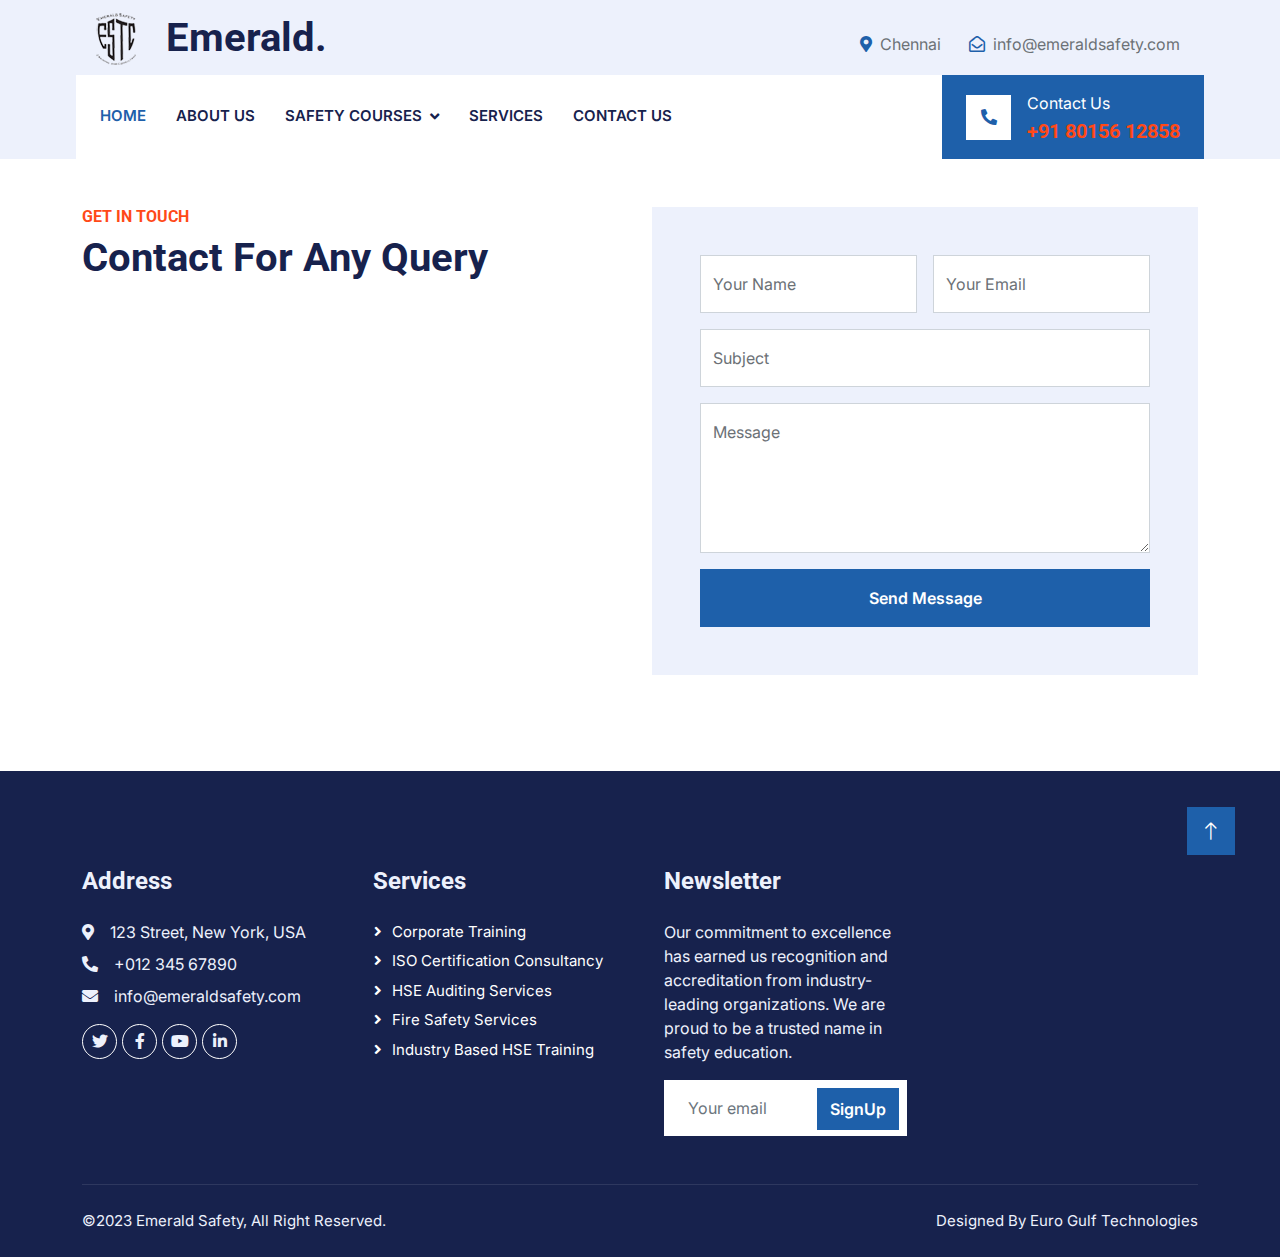
<file: contact.html>
<!DOCTYPE html>
<html lang="en">

<head>
    <meta charset="utf-8">
    <title>Contact Us</title>
    <meta content="width=device-width, initial-scale=1.0" name="viewport">
    <meta content="" name="keywords">
    <meta content="" name="description">

    <!-- Favicon -->
    <link href="img/logo copy.png" rel="icon">

    <!-- Google Web Fonts -->
    <link rel="preconnect" href="https://fonts.googleapis.com">
    <link rel="preconnect" href="https://fonts.gstatic.com" crossorigin>
    <link href="https://fonts.googleapis.com/css2?family=Inter:wght@400;600&family=Roboto:wght@500;700&display=swap" rel="stylesheet">

    <!-- Icon Font Stylesheet -->
    <link href="https://cdnjs.cloudflare.com/ajax/libs/font-awesome/5.10.0/css/all.min.css" rel="stylesheet">
    <link href="https://cdn.jsdelivr.net/npm/bootstrap-icons@1.4.1/font/bootstrap-icons.css" rel="stylesheet">

    <!-- Libraries Stylesheet -->
    <link href="lib/animate/animate.min.css" rel="stylesheet">
    <link href="lib/owlcarousel/assets/owl.carousel.min.css" rel="stylesheet">
    <link href="lib/tempusdominus/css/tempusdominus-bootstrap-4.min.css" rel="stylesheet" />

    <!-- Customized Bootstrap Stylesheet -->
    <link href="css/bootstrap.min.css" rel="stylesheet">

    <!-- Template Stylesheet -->
    <link href="css/style.css" rel="stylesheet">
</head>

<body>
    <!-- Spinner Start -->
    <div id="spinner" class="show bg-white position-fixed translate-middle w-100 vh-100 top-50 start-50 d-flex align-items-center justify-content-center">
        <div class="spinner-border text-primary" style="width: 3rem; height: 3rem;" role="status">
            <span class="sr-only">Loading...</span>
        </div>
    </div>
    <!-- Spinner End -->


    <!-- Topbar Start -->
    <div class="container-fluid bg-light d-none d-lg-block">
        <div class="row align-items-center top-bar">
            <div class="col-lg-3 col-md-12 text-center text-lg-start">
                <a href="" class="navbar-brand m-0 p-0">
                    <h1><img src="img/logo.png" alt=""> Emerald.  </h1>
                </a>
            </div>
            <div class="col-lg-9 col-md-12 text-end">
                <div class="h-100 d-inline-flex align-items-center me-4">
                    <i class="fa fa-map-marker-alt text-primary me-2"></i>
                    <p class="m-0">Chennai</p>
                </div>
                <div class="h-100 d-inline-flex align-items-center me-4">
                    <i class="far fa-envelope-open text-primary me-2"></i>
                    <p class="m-0">info@emeraldsafety.com</p>
                </div>
                <!--<div class="h-100 d-inline-flex align-items-center">
                    <a class="btn btn-sm-square bg-white text-primary me-1" href=""><i class="fab fa-facebook-f"></i></a>
                    <a class="btn btn-sm-square bg-white text-primary me-1" href=""><i class="fab fa-twitter"></i></a>
                    <a class="btn btn-sm-square bg-white text-primary me-1" href=""><i class="fab fa-linkedin-in"></i></a>
                    <a class="btn btn-sm-square bg-white text-primary me-0" href=""><i class="fab fa-instagram"></i></a>
                </div>-->
            </div>
        </div>
    </div>
    <!-- Topbar End -->


    <!-- Navbar Start -->
    <div class="container-fluid nav-bar bg-light">
        <nav class="navbar navbar-expand-lg navbar-light bg-white p-3 py-lg-0 px-lg-4">
            <a href="" class="navbar-brand d-flex align-items-center m-0 p-0 d-lg-none">
                <h1 class="text-primary m-0">Emerald</h1>
            </a>
            <button class="navbar-toggler" type="button" data-bs-toggle="collapse" data-bs-target="#navbarCollapse">
                <span class="fa fa-bars"></span>
            </button>
            <div class="collapse navbar-collapse" id="navbarCollapse">
                <div class="navbar-nav me-auto">
                    <a href="index.html" class="nav-item nav-link active">Home</a>
                    <a href="about.html" class="nav-item nav-link">About Us</a>
                    
                    <div class="nav-item dropdown">
                        <a href="#" class="nav-link dropdown-toggle" data-bs-toggle="dropdown">Safety Courses</a>
                        <div class="dropdown-menu fade-up m-0">
                            <a href="#" class="dropdown-item">Diploma Safety Course</a>
                            <a href="#" class="dropdown-item">Health and Safety Course</a>
                            <a href="#" class="dropdown-item">Fire and Safety Course</a>
                            <a href="#" class="dropdown-item">Industrial Safety Course</a>
                            <a href="#" class="dropdown-item">IOSH MS & WS Course</a>
                            <a href="#" class="dropdown-item">Oil & Gas Safety Course</a>
                            <a href="#" class="dropdown-item">Construction Safety Course</a>
                            <a href="#" class="dropdown-item">HSE Course</a>
                        </div>
                    </div>
                    <a href="service.html" class="nav-item nav-link">Services</a>
                    <a href="contact.html" class="nav-item nav-link">Contact Us</a>
                </div>
                <div class="mt-4 mt-lg-0 me-lg-n4 py-3 px-4 bg-primary d-flex align-items-center">
                    <div class="d-flex flex-shrink-0 align-items-center justify-content-center bg-white" style="width: 45px; height: 45px;">
                        <i class="fa fa-phone-alt text-primary"></i>
                    </div>
                    <div class="ms-3">
                        <p class="mb-1 text-white">Contact Us</p>
                        <h5 class="m-0 text-secondary">+91 80156 12858</h5>
                    </div>
                </div>
            </div>
        </nav>
    </div>
    <!-- Navbar End -->


    <!-- Page Header Start 
    <div class="container-fluid page-header mb-5 py-5">
        <div class="container">
            <h1 class="display-3 text-white mb-3 animated slideInDown">Contact Us</h1>
            <nav aria-label="breadcrumb animated slideInDown">
                <ol class="breadcrumb text-uppercase">
                    <li class="breadcrumb-item"><a class="text-white" href="#">Home</a></li>
                    <li class="breadcrumb-item"><a class="text-white" href="#">Pages</a></li>
                    <li class="breadcrumb-item text-white active" aria-current="page">Contact</li>
                </ol>
            </nav>
        </div>
    </div>
     Page Header End -->


    <!-- Contact Start -->
    <div class="container-xxl py-5">
        <div class="container">
            <div class="row g-4">
                <div class="col-md-6 wow fadeInUp" data-wow-delay="0.1s">
                    <h6 class="text-secondary text-uppercase">Get In Touch</h6>
                    <h1 class="mb-4">Contact For Any Query</h1>
                    <p class="mb-4"></a></p>
                   
                    <iframe class="position-relative w-100"
                        src="https://www.google.com/maps/embed?pb=!1m18!1m12!1m3!1d248756.07885882704!2d80.20901174999999!3d13.04752545!2m3!1f0!2f0!3f0!3m2!1i1024!2i768!4f13.1!3m3!1m2!1s0x3a5265ea4f7d3361%3A0x6e61a70b6863d433!2sChennai%2C%20Tamil%20Nadu!5e0!3m2!1sen!2sin!4v1694779330080!5m2!1sen!2sin"
                        frameborder="0" style="height: 300px; border:0;" allowfullscreen="" aria-hidden="false"
                        tabindex="0"></iframe>
                </div>
                <div class="col-md-6 wow fadeInUp" data-wow-delay="0.1s">
                    <div class="bg-light p-5 h-100 d-flex align-items-center">
                        <form action="mail.php">
                            <div class="row g-3">
                                <div class="col-md-6">
                                    <div class="form-floating">
                                        <input type="text" class="form-control" name="name" placeholder="Your Name">
                                        <label for="name">Your Name</label>
                                    </div>
                                </div>
                                <div class="col-md-6">
                                    <div class="form-floating">
                                        <input type="email" class="form-control" name="email" placeholder="Your Email">
                                        <label for="email">Your Email</label>
                                    </div>
                                </div>
                                <div class="col-12">
                                    <div class="form-floating">
                                        <input type="text" class="form-control" name="subject" placeholder="Subject">
                                        <label for="subject">Subject</label>
                                    </div>
                                </div>
                                <div class="col-12">
                                    <div class="form-floating">
                                        <textarea class="form-control" placeholder="Leave a message here" name="message" style="height: 150px"></textarea>
                                        <label for="message">Message</label>
                                    </div>
                                </div>
                                <div class="col-12">
                                    <button class="btn btn-primary w-100 py-3" type="submit">Send Message</button>
                                </div>
                            </div>
                        </form>
                    </div>
                </div>
            </div>
        </div>
    </div>
    <!-- Contact End -->


    <!-- Footer Start -->
    <div class="container-fluid bg-dark text-light footer pt-5 mt-5 wow fadeIn" data-wow-delay="0.1s">
        <div class="container py-5">
            <div class="row g-5">
                <div class="col-lg-3 col-md-6">
                    <h4 class="text-light mb-4">Address</h4>
                    <p class="mb-2"><i class="fa fa-map-marker-alt me-3"></i>123 Street, New York, USA</p>
                    <p class="mb-2"><i class="fa fa-phone-alt me-3"></i>+012 345 67890</p>
                    <p class="mb-2"><i class="fa fa-envelope me-3"></i>info@emeraldsafety.com</p>
                    <div class="d-flex pt-2">
                        <a class="btn btn-outline-light btn-social" href=""><i class="fab fa-twitter"></i></a>
                        <a class="btn btn-outline-light btn-social" href=""><i class="fab fa-facebook-f"></i></a>
                        <a class="btn btn-outline-light btn-social" href=""><i class="fab fa-youtube"></i></a>
                        <a class="btn btn-outline-light btn-social" href=""><i class="fab fa-linkedin-in"></i></a>
                    </div>
                </div>
                <!--<div class="col-lg-3 col-md-6">
                    <h4 class="text-light mb-4">Opening Hours</h4>
                    <h6 class="text-light">Monday - Friday:</h6>
                    <p class="mb-4">09.00 AM - 09.00 PM</p>
                    <h6 class="text-light">Saturday - Sunday:</h6>
                    <p class="mb-0">09.00 AM - 12.00 PM</p>
                </div>-->
                <div class="col-lg-3 col-md-6">
                    <h4 class="text-light mb-4">Services</h4>
                    <a class="btn btn-link" href="#">Corporate Training</a>
                    <a class="btn btn-link" href="#">ISO Certification Consultancy</a>
                    <a class="btn btn-link" href="#">HSE Auditing Services</a>
                    <a class="btn btn-link" href="#">Fire Safety Services</a>
                    <a class="btn btn-link" href="#">Industry based HSE training</a>
                </div>
                <div class="col-lg-3 col-md-6">
                    <h4 class="text-light mb-4">Newsletter</h4>
                    <p>Our commitment to excellence has earned us recognition and accreditation from industry-leading organizations. 
                        We are proud to be a trusted name in safety education.</p>
                    <div class="position-relative mx-auto" style="max-width: 400px;">
                        <input class="form-control border-0 w-100 py-3 ps-4 pe-5" type="text" placeholder="Your email">
                        <button type="button" class="btn btn-primary py-2 position-absolute top-0 end-0 mt-2 me-2">SignUp</button>
                    </div>
                </div>
            </div>
        </div>
        <div class="container">
            <div class="copyright">
                <div class="row">
                    <div class="col-md-6 text-center text-md-start mb-3 mb-md-0">
                        &copy;2023 <a class="#" href="#">Emerald Safety</a>, All Right Reserved.
                    </div>
                    <div class="col-md-6 text-center text-md-end">
                        <!--/*** This template is free as long as you keep the footer author’s credit link/attribution link/backlink. If you'd like to use the template without the footer author’s credit link/attribution link/backlink, you can purchase the Credit Removal License from "https://htmlcodex.com/credit-removal". Thank you for your support. ***/-->
                        Designed By <a class="#" href="#">Euro Gulf Technologies</a>
                    </div>
                </div>
            </div>
        </div>
    </div>
    <!-- Footer End -->


    <!-- Back to Top -->
    <a href="#" class="btn btn-lg btn-primary btn-lg-square rounded-0 back-to-top"><i class="bi bi-arrow-up"></i></a>


    <!-- JavaScript Libraries -->
    <script src="https://code.jquery.com/jquery-3.4.1.min.js"></script>
    <script src="https://cdn.jsdelivr.net/npm/bootstrap@5.0.0/dist/js/bootstrap.bundle.min.js"></script>
    <script src="lib/wow/wow.min.js"></script>
    <script src="lib/easing/easing.min.js"></script>
    <script src="lib/waypoints/waypoints.min.js"></script>
    <script src="lib/counterup/counterup.min.js"></script>
    <script src="lib/owlcarousel/owl.carousel.min.js"></script>
    <script src="lib/tempusdominus/js/moment.min.js"></script>
    <script src="lib/tempusdominus/js/moment-timezone.min.js"></script>
    <script src="lib/tempusdominus/js/tempusdominus-bootstrap-4.min.js"></script>

    <!-- Template Javascript -->
    <script src="js/main.js"></script>
</body>

</html>
</file>
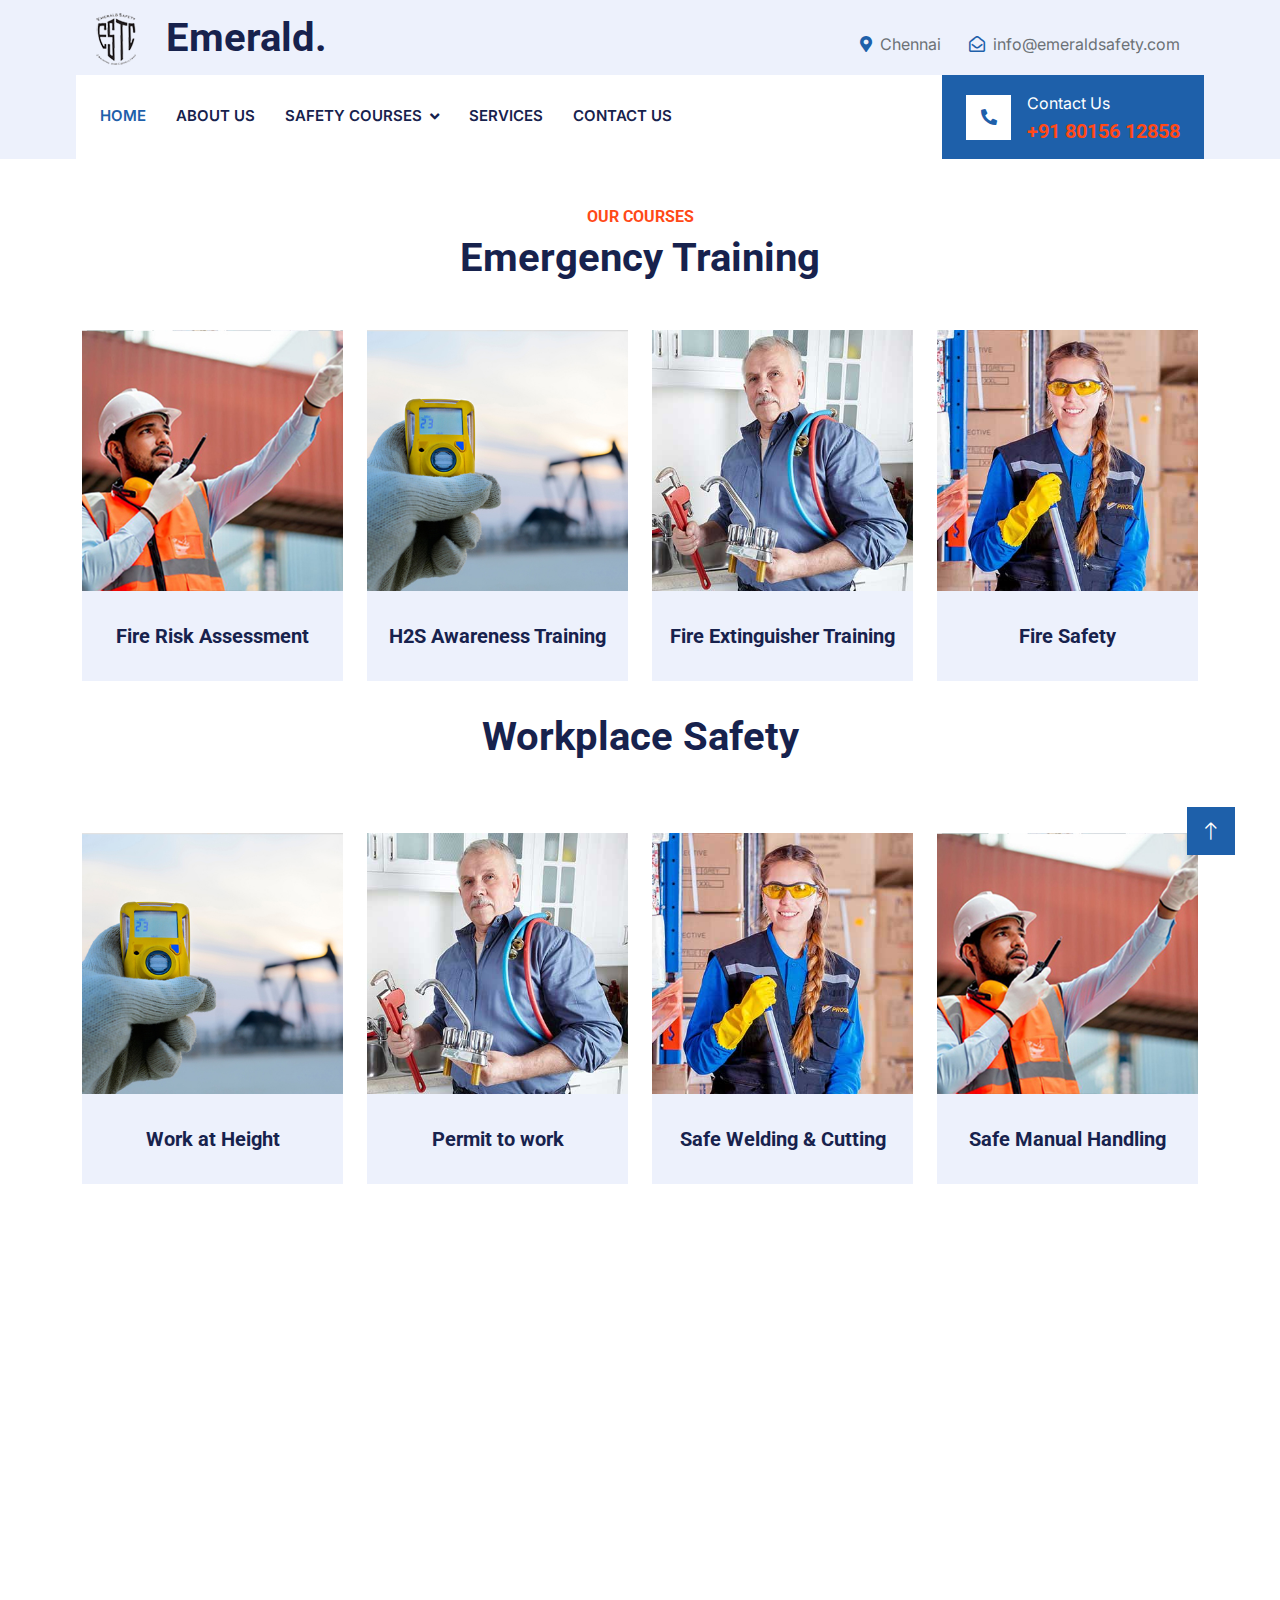
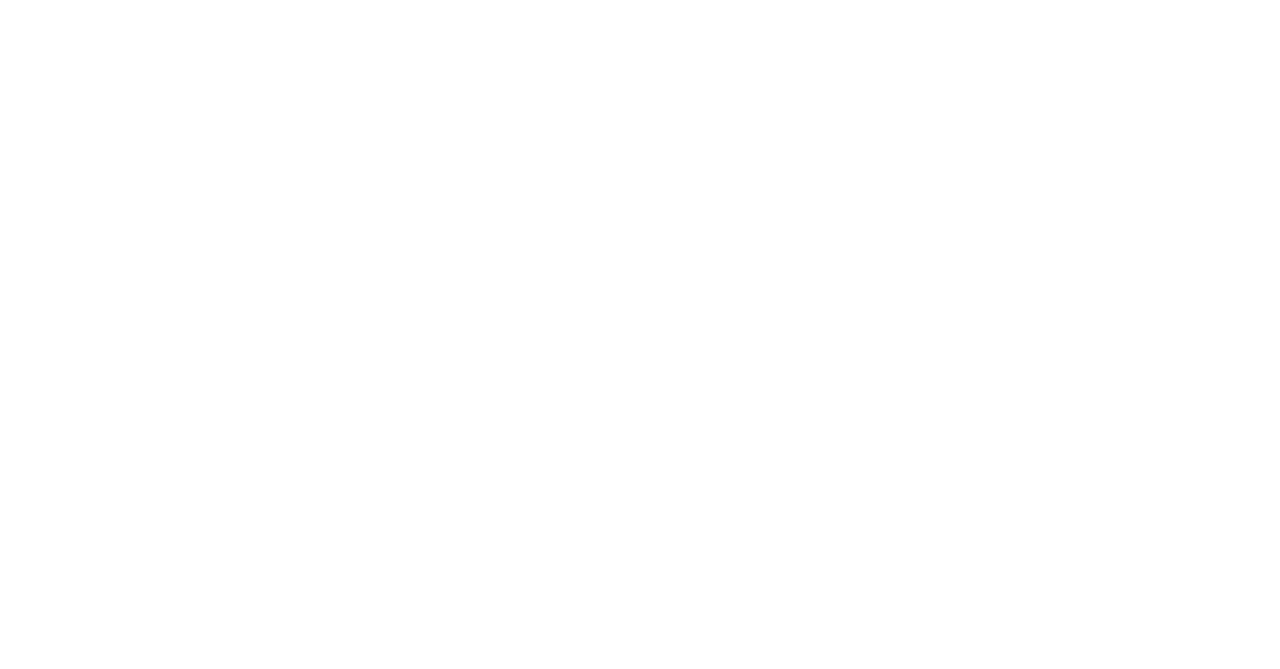
<file: course.html>
<!DOCTYPE html>
<html lang="en">

<head>
    <meta charset="utf-8">
    <title>Course</title>
    <meta content="width=device-width, initial-scale=1.0" name="viewport">
    <meta content="" name="keywords">
    <meta content="" name="description">

    <!-- Favicon -->
    <link href="img/logo copy.png" rel="icon">

    <!-- Google Web Fonts -->
    <link rel="preconnect" href="https://fonts.googleapis.com">
    <link rel="preconnect" href="https://fonts.gstatic.com" crossorigin>
    <link href="https://fonts.googleapis.com/css2?family=Inter:wght@400;600&family=Roboto:wght@500;700&display=swap" rel="stylesheet">

    <!-- Icon Font Stylesheet -->
    <link href="https://cdnjs.cloudflare.com/ajax/libs/font-awesome/5.10.0/css/all.min.css" rel="stylesheet">
    <link href="https://cdn.jsdelivr.net/npm/bootstrap-icons@1.4.1/font/bootstrap-icons.css" rel="stylesheet">

    <!-- Libraries Stylesheet -->
    <link href="lib/animate/animate.min.css" rel="stylesheet">
    <link href="lib/owlcarousel/assets/owl.carousel.min.css" rel="stylesheet">
    <link href="lib/tempusdominus/css/tempusdominus-bootstrap-4.min.css" rel="stylesheet" />

    <!-- Customized Bootstrap Stylesheet -->
    <link href="css/bootstrap.min.css" rel="stylesheet">

    <!-- Template Stylesheet -->
    <link href="css/style.css" rel="stylesheet">
</head>

<body>
    <!-- Spinner Start -->
    <div id="spinner" class="show bg-white position-fixed translate-middle w-100 vh-100 top-50 start-50 d-flex align-items-center justify-content-center">
        <div class="spinner-border text-primary" style="width: 3rem; height: 3rem;" role="status">
            <span class="sr-only">Loading...</span>
        </div>
    </div>
    <!-- Spinner End -->


    <!-- Topbar Start -->
    <div class="container-fluid bg-light d-none d-lg-block">
        <div class="row align-items-center top-bar">
            <div class="col-lg-3 col-md-12 text-center text-lg-start">
                <a href="" class="navbar-brand m-0 p-0">
                    <h1><img src="img/logo.png" alt=""> Emerald.  </h1>
                </a>
            </div>
            <div class="col-lg-9 col-md-12 text-end">
                <div class="h-100 d-inline-flex align-items-center me-4">
                    <i class="fa fa-map-marker-alt text-primary me-2"></i>
                    <p class="m-0">Chennai</p>
                </div>
                <div class="h-100 d-inline-flex align-items-center me-4">
                    <i class="far fa-envelope-open text-primary me-2"></i>
                    <p class="m-0">info@emeraldsafety.com</p>
                </div>
                <!--<div class="h-100 d-inline-flex align-items-center">
                    <a class="btn btn-sm-square bg-white text-primary me-1" href=""><i class="fab fa-facebook-f"></i></a>
                    <a class="btn btn-sm-square bg-white text-primary me-1" href=""><i class="fab fa-twitter"></i></a>
                    <a class="btn btn-sm-square bg-white text-primary me-1" href=""><i class="fab fa-linkedin-in"></i></a>
                    <a class="btn btn-sm-square bg-white text-primary me-0" href=""><i class="fab fa-instagram"></i></a>
                </div>-->
            </div>
        </div>
    </div>
    <!-- Topbar End -->


    <!-- Navbar Start -->
    <div class="container-fluid nav-bar bg-light">
        <nav class="navbar navbar-expand-lg navbar-light bg-white p-3 py-lg-0 px-lg-4">
            <a href="" class="navbar-brand d-flex align-items-center m-0 p-0 d-lg-none">
                <h1 class="text-primary m-0">Emerald</h1>
            </a>
            <button class="navbar-toggler" type="button" data-bs-toggle="collapse" data-bs-target="#navbarCollapse">
                <span class="fa fa-bars"></span>
            </button>
            <div class="collapse navbar-collapse" id="navbarCollapse">
                <div class="navbar-nav me-auto">
                    <a href="index.html" class="nav-item nav-link active">Home</a>
                    <a href="about.html" class="nav-item nav-link">About Us</a>
                    
                    <div class="nav-item dropdown">
                        <a href="#" class="nav-link dropdown-toggle" data-bs-toggle="dropdown">Safety Courses</a>
                        <div class="dropdown-menu fade-up m-0">
                            <a href="#" class="dropdown-item">Diploma Safety Course</a>
                            <a href="#" class="dropdown-item">Health and Safety Course</a>
                            <a href="#" class="dropdown-item">Fire and Safety Course</a>
                            <a href="#" class="dropdown-item">Industrial Safety Course</a>
                            <a href="#" class="dropdown-item">IOSH MS & WS Course</a>
                            <a href="#" class="dropdown-item">Oil & Gas Safety Course</a>
                            <a href="#" class="dropdown-item">Construction Safety Course</a>
                            <a href="#" class="dropdown-item">HSE Course</a>
                        </div>
                    </div>
                    <a href="service.html" class="nav-item nav-link">Services</a>
                    <a href="contact.html" class="nav-item nav-link">Contact Us</a>
                </div>
                <div class="mt-4 mt-lg-0 me-lg-n4 py-3 px-4 bg-primary d-flex align-items-center">
                    <div class="d-flex flex-shrink-0 align-items-center justify-content-center bg-white" style="width: 45px; height: 45px;">
                        <i class="fa fa-phone-alt text-primary"></i>
                    </div>
                    <div class="ms-3">
                        <p class="mb-1 text-white">Contact Us</p>
                        <h5 class="m-0 text-secondary">+91 80156 12858</h5>
                    </div>
                </div>
            </div>
        </nav>
    </div>
    <!-- Navbar End -->


    <!-- Page Header Start 
    <div class="container-fluid page-header mb-5 py-5">
        <div class="container">
            <h1 class="display-3 text-white mb-3 animated slideInDown">Technicians</h1>
            <nav aria-label="breadcrumb animated slideInDown">
                <ol class="breadcrumb text-uppercase">
                    <li class="breadcrumb-item"><a class="text-white" href="#">Home</a></li>
                    <li class="breadcrumb-item"><a class="text-white" href="#">Pages</a></li>
                    <li class="breadcrumb-item text-white active" aria-current="page">Technicians</li>
                </ol>
            </nav>
        </div>
    </div>
     Page Header End -->

    <!-- Team Start -->
    <div class="container-xxl py-5">
        <div class="container">
            <div class="text-center wow fadeInUp" data-wow-delay="0.1s">
                <h6 class="text-secondary text-uppercase">Our Courses</h6>
                <h1 class="mb-5">Emergency Training</h1>
            </div>
            <div class="row g-4">
                <div class="col-lg-3 col-md-6 wow fadeInUp" data-wow-delay="0.1s">
                    <div class="team-item">
                        <div class="position-relative overflow-hidden">
                            <img class="img-fluid" src="img/team-1.jpg" alt="">
                        </div>
                        <div class="team-text">
                            <div class="bg-light">
                                <h5 class="fw-bold mb-0">Fire Risk Assessment</h5>
                               
                            </div>
                            <div class="bg-primary">
                                <p></p>
                                <!--<a class="btn btn-square mx-1" href=""><i class="fab fa-download"></i></a>
                                <a class="btn btn-square mx-1" href=""><i class="fab fa-twitter"></i></a>
                                <a class="btn btn-square mx-1" href=""><i class="fab fa-instagram"></i></a>-->
                            </div>
                        </div>
                    </div>
                </div>
                <div class="col-lg-3 col-md-6 wow fadeInUp" data-wow-delay="0.3s">
                    <div class="team-item">
                        <div class="position-relative overflow-hidden">
                            <img class="img-fluid" src="img/team-2.jpg" alt="">
                        </div>
                        <div class="team-text">
                            <div class="bg-light">
                                <h5 class="fw-bold mb-0">H2S Awareness Training</h5>
                                
                            </div>
                            <div class="bg-primary">
                                <a class="btn btn-square mx-1" href=""><i class="fa-regular fa-download"></i></a>
                                <a class="btn btn-square mx-1" href=""><i class="fab fa-twitter"></i></a>
                                <a class="btn btn-square mx-1" href=""><i class="fab fa-instagram"></i></a>
                            </div>
                        </div>
                    </div>
                </div>
                <div class="col-lg-3 col-md-6 wow fadeInUp" data-wow-delay="0.5s">
                    <div class="team-item">
                        <div class="position-relative overflow-hidden">
                            <img class="img-fluid" src="img/team-3.jpg" alt="">
                        </div>
                        <div class="team-text">
                            <div class="bg-light">
                                <h5 class="fw-bold mb-0">Fire Extinguisher Training</h5>
                                
                            </div>
                            <div class="bg-primary">
                                <a class="btn btn-square mx-1" href=""><i class="fab fa-facebook-f"></i></a>
                                <a class="btn btn-square mx-1" href=""><i class="fab fa-twitter"></i></a>
                                <a class="btn btn-square mx-1" href=""><i class="fab fa-instagram"></i></a>
                            </div>
                        </div>
                    </div>
                </div>
                <div class="col-lg-3 col-md-6 wow fadeInUp" data-wow-delay="0.7s">
                    <div class="team-item">
                        <div class="position-relative overflow-hidden">
                            <img class="img-fluid" src="img/team-4.jpg" alt="">
                        </div>
                        <div class="team-text">
                            <div class="bg-light">
                                <h5 class="fw-bold mb-0">Fire Safety</h5>
                                
                            </div>
                            <div class="bg-primary">
                                <a class="btn btn-square mx-1" href=""><i class="fab fa-facebook-f"></i></a>
                                <a class="btn btn-square mx-1" href=""><i class="fab fa-twitter"></i></a>
                                <a class="btn btn-square mx-1" href=""><i class="fab fa-instagram"></i></a>
                            </div>
                        </div>
                    </div>
                </div>


                <div class="text-center wow fadeInUp" data-wow-delay="0.1s">
                    <h6 class="text-secondary text-uppercase"></h6>
                    <h1 class="mb-5">Workplace Safety</h1>
                </div>
                
                <div class="col-lg-3 col-md-6 wow fadeInUp" data-wow-delay="0.1s">
                    <div class="team-item">
                        <div class="position-relative overflow-hidden">
                            <img class="img-fluid" src="img/team-2.jpg" alt="">
                        </div>
                        <div class="team-text">
                            <div class="bg-light">
                                <h5 class="fw-bold mb-0">Work at Height</h5>
                                
                            </div>
                            <div class="bg-primary">
                                <a class="btn btn-square mx-1" href=""><i class="fab fa-facebook-f"></i></a>
                                <a class="btn btn-square mx-1" href=""><i class="fab fa-twitter"></i></a>
                                <a class="btn btn-square mx-1" href=""><i class="fab fa-instagram"></i></a>
                            </div>
                        </div>
                    </div>
                </div>
                <div class="col-lg-3 col-md-6 wow fadeInUp" data-wow-delay="0.3s">
                    <div class="team-item">
                        <div class="position-relative overflow-hidden">
                            <img class="img-fluid" src="img/team-3.jpg" alt="">
                        </div>
                        <div class="team-text">
                            <div class="bg-light">
                                <h5 class="fw-bold mb-0">Permit to work</h5>
                                
                            </div>
                            <div class="bg-primary">
                                <a class="btn btn-square mx-1" href=""><i class="fab fa-facebook-f"></i></a>
                                <a class="btn btn-square mx-1" href=""><i class="fab fa-twitter"></i></a>
                                <a class="btn btn-square mx-1" href=""><i class="fab fa-instagram"></i></a>
                            </div>
                        </div>
                    </div>
                </div>
                <div class="col-lg-3 col-md-6 wow fadeInUp" data-wow-delay="0.5s">
                    <div class="team-item">
                        <div class="position-relative overflow-hidden">
                            <img class="img-fluid" src="img/team-4.jpg" alt="">
                        </div>
                        <div class="team-text">
                            <div class="bg-light">
                                <h5 class="fw-bold mb-0">Safe Welding & Cutting</h5>
                                
                            </div>
                            <div class="bg-primary">
                                <a class="btn btn-square mx-1" href=""><i class="fab fa-facebook-f"></i></a>
                                <a class="btn btn-square mx-1" href=""><i class="fab fa-twitter"></i></a>
                                <a class="btn btn-square mx-1" href=""><i class="fab fa-instagram"></i></a>
                            </div>
                        </div>
                    </div>
                </div>
                <div class="col-lg-3 col-md-6 wow fadeInUp" data-wow-delay="0.7s">
                    <div class="team-item">
                        <div class="position-relative overflow-hidden">
                            <img class="img-fluid" src="img/team-1.jpg" alt="">
                        </div>
                        <div class="team-text">
                            <div class="bg-light">
                                <h5 class="fw-bold mb-0">Safe Manual Handling</h5>
                               
                            </div>
                            <div class="bg-primary">
                                <a class="btn btn-square mx-1" href=""><i class="fab fa-facebook-f"></i></a>
                                <a class="btn btn-square mx-1" href=""><i class="fab fa-twitter"></i></a>
                                <a class="btn btn-square mx-1" href=""><i class="fab fa-instagram"></i></a>
                            </div>
                        </div>
                    </div>
                </div>

                <div class="text-center wow fadeInUp" data-wow-delay="0.1s">
                    <h6 class="text-secondary text-uppercase"></h6>
                    <h1 class="mb-5">Workplace Safety</h1>
                </div>


                <div class="col-lg-3 col-md-6 wow fadeInUp" data-wow-delay="0.7s">
                    <div class="team-item">
                        <div class="position-relative overflow-hidden">
                            <img class="img-fluid" src="img/team-1.jpg" alt="">
                        </div>
                        <div class="team-text">
                            <div class="bg-light">
                                <h5 class="fw-bold mb-0">Full Name</h5>
                               
                            </div>
                            <div class="bg-primary">
                                <a class="btn btn-square mx-1" href=""><i class="fab fa-facebook-f"></i></a>
                                <a class="btn btn-square mx-1" href=""><i class="fab fa-twitter"></i></a>
                                <a class="btn btn-square mx-1" href=""><i class="fab fa-instagram"></i></a>
                            </div>
                        </div>
                    </div>
                </div>
            </div>
        </div>
    </div>
    <!-- Team End -->
        

    <!-- Footer Start -->
    <div class="container-fluid bg-dark text-light footer pt-5 mt-5 wow fadeIn" data-wow-delay="0.1s">
        <div class="container py-5">
            <div class="row g-5">
                <div class="col-lg-3 col-md-6">
                    <h4 class="text-light mb-4">Address</h4>
                    <p class="mb-2"><i class="fa fa-map-marker-alt me-3"></i>123 Street, New York, USA</p>
                    <p class="mb-2"><i class="fa fa-phone-alt me-3"></i>+012 345 67890</p>
                    <p class="mb-2"><i class="fa fa-envelope me-3"></i>info@emeraldsafety.com</p>
                    <div class="d-flex pt-2">
                        <a class="btn btn-outline-light btn-social" href=""><i class="fab fa-twitter"></i></a>
                        <a class="btn btn-outline-light btn-social" href=""><i class="fab fa-facebook-f"></i></a>
                        <a class="btn btn-outline-light btn-social" href=""><i class="fab fa-youtube"></i></a>
                        <a class="btn btn-outline-light btn-social" href=""><i class="fab fa-linkedin-in"></i></a>
                    </div>
                </div>
                <!--<div class="col-lg-3 col-md-6">
                    <h4 class="text-light mb-4">Opening Hours</h4>
                    <h6 class="text-light">Monday - Friday:</h6>
                    <p class="mb-4">09.00 AM - 09.00 PM</p>
                    <h6 class="text-light">Saturday - Sunday:</h6>
                    <p class="mb-0">09.00 AM - 12.00 PM</p>
                </div>-->
                <div class="col-lg-3 col-md-6">
                    <h4 class="text-light mb-4">Services</h4>
                    <a class="btn btn-link" href="#">Corporate Training</a>
                    <a class="btn btn-link" href="#">ISO Certification Consultancy</a>
                    <a class="btn btn-link" href="#">HSE Auditing Services</a>
                    <a class="btn btn-link" href="#">Fire Safety Services</a>
                    <a class="btn btn-link" href="#">Industry based HSE training</a>
                </div>
                <div class="col-lg-3 col-md-6">
                    <h4 class="text-light mb-4">Newsletter</h4>
                    <p>Our commitment to excellence has earned us recognition and accreditation from industry-leading organizations. 
                        We are proud to be a trusted name in safety education.</p>
                    <div class="position-relative mx-auto" style="max-width: 400px;">
                        <input class="form-control border-0 w-100 py-3 ps-4 pe-5" type="text" placeholder="Your email">
                        <button type="button" class="btn btn-primary py-2 position-absolute top-0 end-0 mt-2 me-2">SignUp</button>
                    </div>
                </div>
            </div>
        </div>
        <div class="container">
            <div class="copyright">
                <div class="row">
                    <div class="col-md-6 text-center text-md-start mb-3 mb-md-0">
                        &copy;2023 <a class="#" href="#">Emerald Safety</a>, All Right Reserved.
                    </div>
                    <div class="col-md-6 text-center text-md-end">
                        <!--/*** This template is free as long as you keep the footer author’s credit link/attribution link/backlink. If you'd like to use the template without the footer author’s credit link/attribution link/backlink, you can purchase the Credit Removal License from "https://htmlcodex.com/credit-removal". Thank you for your support. ***/-->
                        Designed By <a class="#" href="#">Euro Gulf Technologies</a>
                    </div>
                </div>
            </div>
        </div>
    </div>
    <!-- Footer End -->


    <!-- Back to Top -->
    <a href="#" class="btn btn-lg btn-primary btn-lg-square rounded-0 back-to-top"><i class="bi bi-arrow-up"></i></a>


    <!-- JavaScript Libraries -->
    <script src="https://code.jquery.com/jquery-3.4.1.min.js"></script>
    <script src="https://cdn.jsdelivr.net/npm/bootstrap@5.0.0/dist/js/bootstrap.bundle.min.js"></script>
    <script src="lib/wow/wow.min.js"></script>
    <script src="lib/easing/easing.min.js"></script>
    <script src="lib/waypoints/waypoints.min.js"></script>
    <script src="lib/counterup/counterup.min.js"></script>
    <script src="lib/owlcarousel/owl.carousel.min.js"></script>
    <script src="lib/tempusdominus/js/moment.min.js"></script>
    <script src="lib/tempusdominus/js/moment-timezone.min.js"></script>
    <script src="lib/tempusdominus/js/tempusdominus-bootstrap-4.min.js"></script>

    <!-- Template Javascript -->
    <script src="js/main.js"></script>
</body>

</html>
</file>
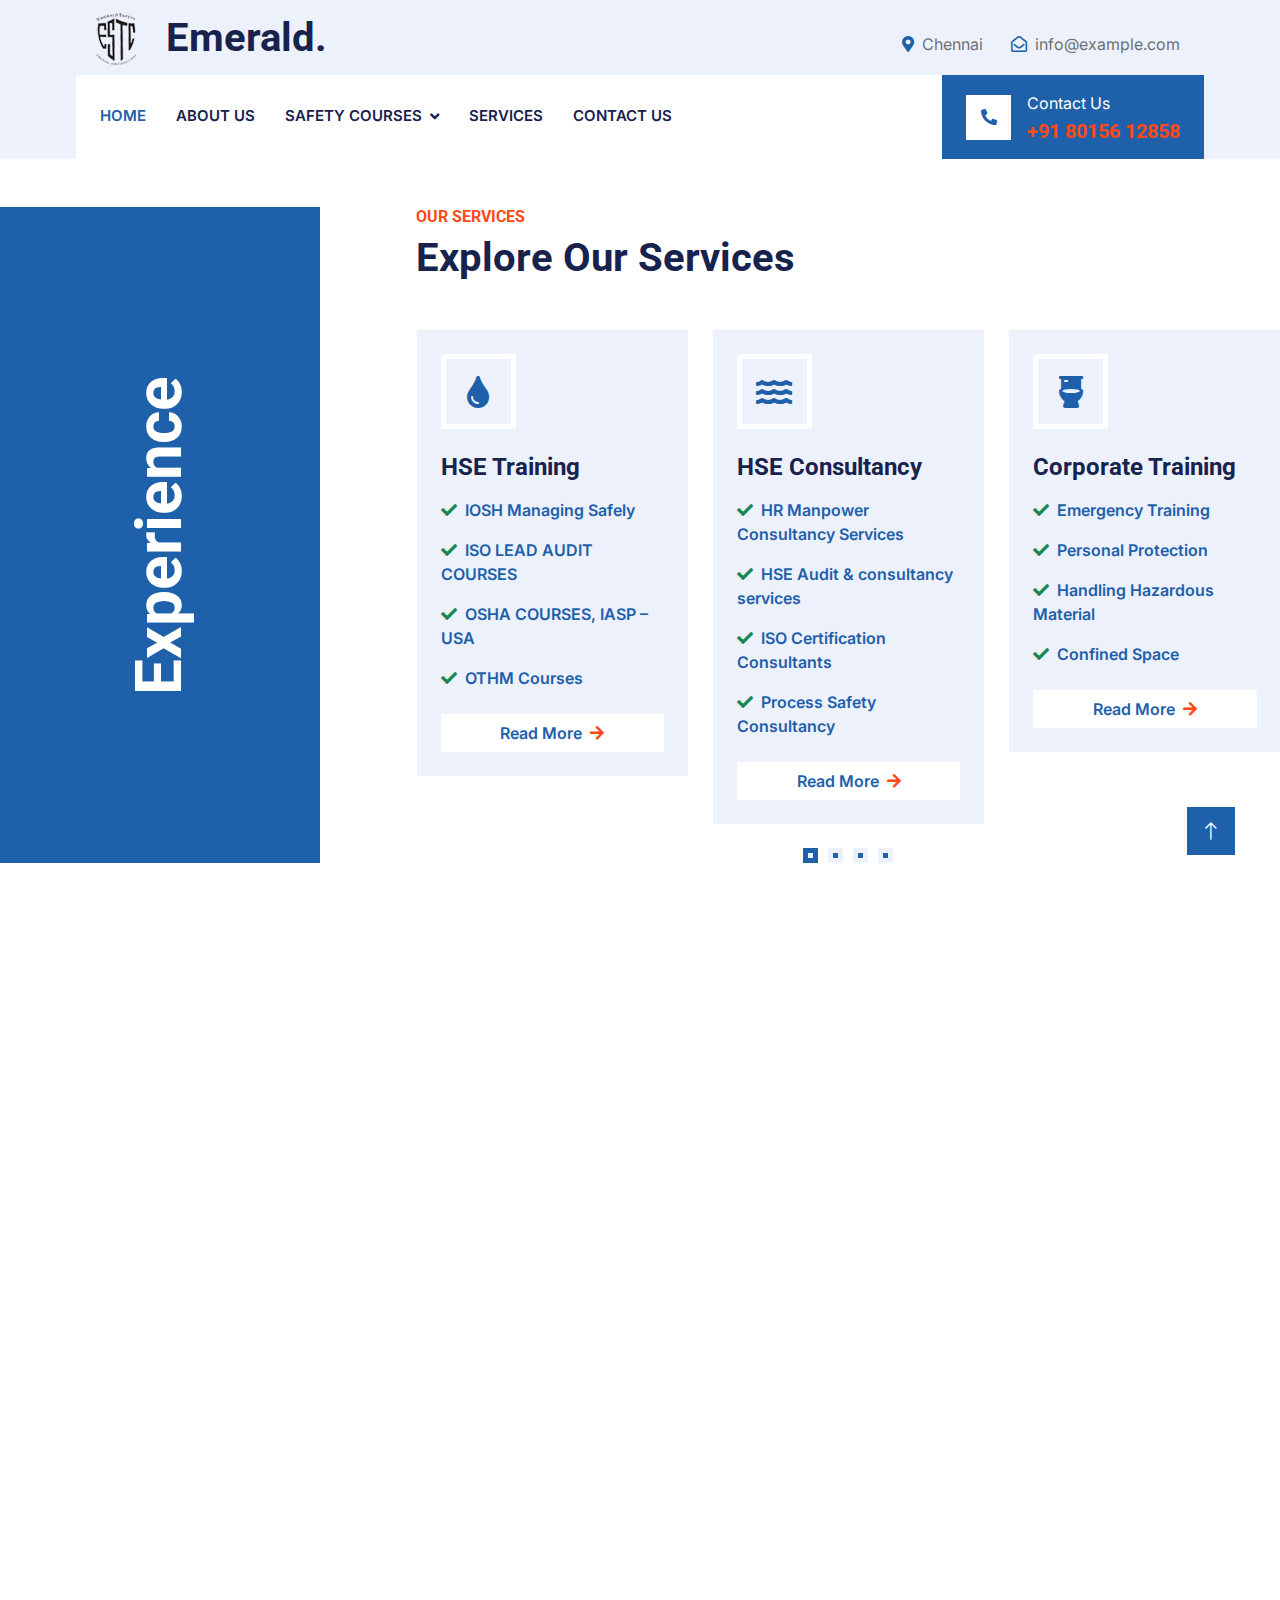
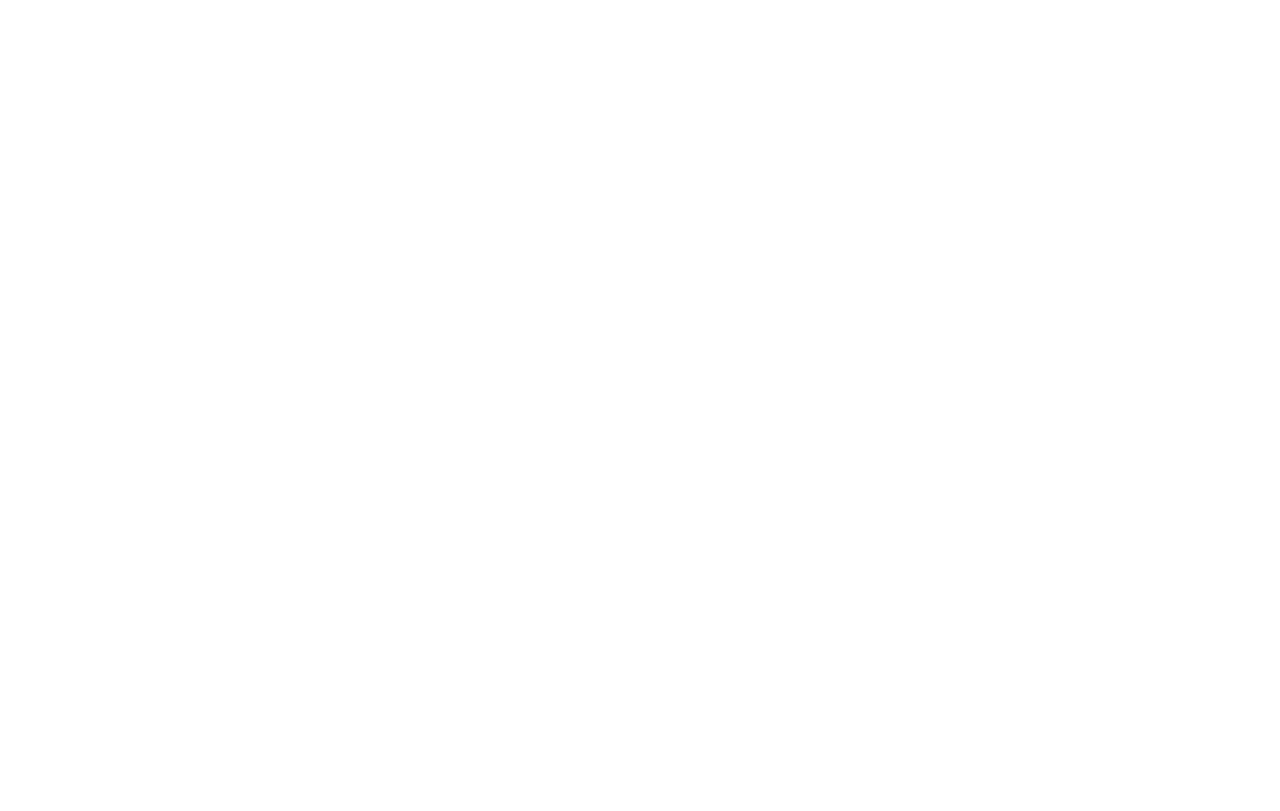
<file: service.html>
<!DOCTYPE html>
<html lang="en">

<head>
    <meta charset="utf-8">
    <title>Services</title>
    <meta content="width=device-width, initial-scale=1.0" name="viewport">
    <meta content="" name="keywords">
    <meta content="" name="description">

    <!-- Favicon -->
    <link href="img/logo copy.png" rel="icon">

    <!-- Google Web Fonts -->
    <link rel="preconnect" href="https://fonts.googleapis.com">
    <link rel="preconnect" href="https://fonts.gstatic.com" crossorigin>
    <link href="https://fonts.googleapis.com/css2?family=Inter:wght@400;600&family=Roboto:wght@500;700&display=swap" rel="stylesheet">

    <!-- Icon Font Stylesheet -->
    <link href="https://cdnjs.cloudflare.com/ajax/libs/font-awesome/5.10.0/css/all.min.css" rel="stylesheet">
    <link href="https://cdn.jsdelivr.net/npm/bootstrap-icons@1.4.1/font/bootstrap-icons.css" rel="stylesheet">

    <!-- Libraries Stylesheet -->
    <link href="lib/animate/animate.min.css" rel="stylesheet">
    <link href="lib/owlcarousel/assets/owl.carousel.min.css" rel="stylesheet">
    <link href="lib/tempusdominus/css/tempusdominus-bootstrap-4.min.css" rel="stylesheet" />

    <!-- Customized Bootstrap Stylesheet -->
    <link href="css/bootstrap.min.css" rel="stylesheet">

    <!-- Template Stylesheet -->
    <link href="css/style.css" rel="stylesheet">
</head>

<body>
    <!-- Spinner Start -->
    <div id="spinner" class="show bg-white position-fixed translate-middle w-100 vh-100 top-50 start-50 d-flex align-items-center justify-content-center">
        <div class="spinner-border text-primary" style="width: 3rem; height: 3rem;" role="status">
            <span class="sr-only">Loading...</span>
        </div>
    </div>
    <!-- Spinner End -->


    <!-- Topbar Start -->
    <div class="container-fluid bg-light d-none d-lg-block">
        <div class="row align-items-center top-bar">
            <div class="col-lg-3 col-md-12 text-center text-lg-start">
                <a href="index.html" class="navbar-brand m-0 p-0">
                    <h1><img src="img/logo.png" alt=""> Emerald.  </h1>
                </a>
            </div>
            <div class="col-lg-9 col-md-12 text-end">
                <div class="h-100 d-inline-flex align-items-center me-4">
                    <i class="fa fa-map-marker-alt text-primary me-2"></i>
                    <p class="m-0">Chennai</p>
                </div>
                <div class="h-100 d-inline-flex align-items-center me-4">
                    <i class="far fa-envelope-open text-primary me-2"></i>
                    <p class="m-0">info@example.com</p>
                </div>
                <!--<div class="h-100 d-inline-flex align-items-center">
                    <a class="btn btn-sm-square bg-white text-primary me-1" href=""><i class="fab fa-facebook-f"></i></a>
                    <a class="btn btn-sm-square bg-white text-primary me-1" href=""><i class="fab fa-twitter"></i></a>
                    <a class="btn btn-sm-square bg-white text-primary me-1" href=""><i class="fab fa-linkedin-in"></i></a>
                    <a class="btn btn-sm-square bg-white text-primary me-0" href=""><i class="fab fa-instagram"></i></a>
                </div>-->
            </div>
        </div>
    </div>
    <!-- Topbar End -->


    <!-- Navbar Start -->
    <div class="container-fluid nav-bar bg-light">
        <nav class="navbar navbar-expand-lg navbar-light bg-white p-3 py-lg-0 px-lg-4">
            <a href="" class="navbar-brand d-flex align-items-center m-0 p-0 d-lg-none">
                <h1><img src="img/logo.png" alt=""> Emerald.</h1>
            </a>
            <button class="navbar-toggler" type="button" data-bs-toggle="collapse" data-bs-target="#navbarCollapse">
                <span class="fa fa-bars"></span>
            </button>
            <div class="collapse navbar-collapse" id="navbarCollapse">
                <div class="navbar-nav me-auto">
                    <a href="index.html" class="nav-item nav-link active">Home</a>
                    <a href="about.html" class="nav-item nav-link">About Us</a>
                    
                    <div class="nav-item dropdown">
                        <a href="#" class="nav-link dropdown-toggle" data-bs-toggle="dropdown">Safety Courses</a>
                        <div class="dropdown-menu fade-up m-0">
                            <a href="#" class="dropdown-item">Diploma Safety Course</a>
                            <a href="#" class="dropdown-item">Health and Safety Course</a>
                            <a href="#" class="dropdown-item">Fire and Safety Course</a>
                            <a href="#" class="dropdown-item">Industrial Safety Course</a>
                            <a href="#" class="dropdown-item">IOSH MS & WS Course</a>
                            <a href="#" class="dropdown-item">Oil & Gas Safety Course</a>
                            <a href="#" class="dropdown-item">Construction Safety Course</a>
                            <a href="#" class="dropdown-item">HSE Course</a>
                        </div>
                    </div>
                    <a href="service.html" class="nav-item nav-link">Services</a>
                    <a href="contact.html" class="nav-item nav-link">Contact Us</a>
                </div>
                <div class="mt-4 mt-lg-0 me-lg-n4 py-3 px-4 bg-primary d-flex align-items-center">
                    <div class="d-flex flex-shrink-0 align-items-center justify-content-center bg-white" style="width: 45px; height: 45px;">
                        <i class="fa fa-phone-alt text-primary"></i>
                    </div>
                    <div class="ms-3">
                        <p class="mb-1 text-white">Contact Us</p>
                        <h5 class="m-0 text-secondary">+91 80156 12858</h5>
                    </div>
                </div>
            </div>
        </nav>
    </div>
    <!-- Navbar End -->


    <!-- Page Header Start 
    <div class="container-fluid page-header mb-5 py-5">
        <div class="container">
            <h1 class="display-3 text-white mb-3 animated slideInDown">Services</h1>
            <nav aria-label="breadcrumb animated slideInDown">
                <ol class="breadcrumb text-uppercase">
                    <li class="breadcrumb-item"><a class="text-white" href="#">Home</a></li>
                    <li class="breadcrumb-item"><a class="text-white" href="#">Pages</a></li>
                    <li class="breadcrumb-item text-white active" aria-current="page">Services</li>
                </ol>
            </nav>
        </div>
    </div>
     Page Header End -->


    <!-- Service Start -->
    <div class="container-fluid py-5 px-4 px-lg-0">
        <div class="row g-0">
            <div class="col-lg-3 d-none d-lg-flex">
                <div class="d-flex align-items-center justify-content-center bg-primary w-100 h-100">
                    <h1 class="display-3 text-white m-0" style="transform: rotate(-90deg);">Experience</h1>
                </div>
            </div>
            <div class="col-md-12 col-lg-9">
                <div class="ms-lg-5 ps-lg-5">
                    <div class="text-center text-lg-start wow fadeInUp" data-wow-delay="0.1s">
                        <h6 class="text-secondary text-uppercase">Our Services</h6>
                        <h1 class="mb-5">Explore Our Services</h1>
                    </div>
                    <div class="owl-carousel service-carousel position-relative wow fadeInUp" data-wow-delay="0.1s">
                        <div class="bg-light p-4">
                            <div class="d-flex align-items-center justify-content-center border border-5 border-white mb-4" style="width: 75px; height: 75px;">
                                <i class="fa fa-water fa-2x text-primary"></i>
                            </div>
                            <h4 class="mb-3">HSE Consultancy</h4>
                            
                            <p class="text-primary fw-medium"><i class="fa fa-check text-success me-2"></i>HR Manpower Consultancy Services</p>
                            <p class="text-primary fw-medium"><i class="fa fa-check text-success me-2"></i>HSE Audit & consultancy services</p>
                            <p class="text-primary fw-medium"><i class="fa fa-check text-success me-2"></i>ISO Certification Consultants</p>
                            <p class="text-primary fw-medium"><i class="fa fa-check text-success me-2"></i>Process Safety Consultancy</p>
                            <a href="" class="btn bg-white text-primary w-100 mt-2">Read More<i class="fa fa-arrow-right text-secondary ms-2"></i></a>
                        </div>
                        <div class="bg-light p-4">
                            <div class="d-flex align-items-center justify-content-center border border-5 border-white mb-4" style="width: 75px; height: 75px;">
                                <i class="fa fa-toilet fa-2x text-primary"></i>
                            </div>
                            <h4 class="mb-3">Corporate Training</h4>
                            
                            <p class="text-primary fw-medium"><i class="fa fa-check text-success me-2"></i>Emergency Training</p>
                            <p class="text-primary fw-medium"><i class="fa fa-check text-success me-2"></i>Personal Protection</p>
                            <p class="text-primary fw-medium"><i class="fa fa-check text-success me-2"></i>Handling Hazardous Material</p>
                            <p class="text-primary fw-medium"><i class="fa fa-check text-success me-2"></i>Confined Space</p>
                            <a href="" class="btn bg-white text-primary w-100 mt-2">Read More<i class="fa fa-arrow-right text-secondary ms-2"></i></a>
                        </div>
                        <div class="bg-light p-4">
                            <div class="d-flex align-items-center justify-content-center border border-5 border-white mb-4" style="width: 75px; height: 75px;">
                                <i class="fa fa-shower fa-2x text-primary"></i>
                            </div>
                            <h4 class="mb-3">Inspection</h4>
                            
                            <p class="text-primary fw-medium"><i class="fa fa-check text-success me-2"></i>infrastructure and construction inspection</p>
                            <p class="text-primary fw-medium"><i class="fa fa-check text-success me-2"></i>installed equipment inspection</p>
                            <p class="text-primary fw-medium"><i class="fa fa-check text-success me-2"></i>factory inspection</p>
                            <p class="text-primary fw-medium"><i class="fa fa-check text-success me-2"></i>hygiene inspection</p>
                            <a href="" class="btn bg-white text-primary w-100 mt-2">Read More<i class="fa fa-arrow-right text-secondary ms-2"></i></a>
                        </div>
                        <div class="bg-light p-4">
                            <div class="d-flex align-items-center justify-content-center border border-5 border-white mb-4" style="width: 75px; height: 75px;">
                                <i class="fa fa-tint fa-2x text-primary"></i>
                            </div>
                            <h4 class="mb-3">HSE Training</h4>
                            
                            <p class="text-primary fw-medium"><i class="fa fa-check text-success me-2"></i>IOSH Managing Safely</p>
                            <p class="text-primary fw-medium"><i class="fa fa-check text-success me-2"></i>ISO LEAD AUDIT COURSES</p>
                            <p class="text-primary fw-medium"><i class="fa fa-check text-success me-2"></i>OSHA COURSES, IASP – USA</p>
                            <p class="text-primary fw-medium"><i class="fa fa-check text-success me-2"></i>OTHM Courses</p>
                            <a href="" class="btn bg-white text-primary w-100 mt-2">Read More<i class="fa fa-arrow-right text-secondary ms-2"></i></a>
                        </div>
                    </div>
                </div>
            </div>
        </div>
    </div>
    <!-- Service End -->


    <!-- Booking Start -->
    <div class="container-fluid my-5 px-0">
        <div class="video wow fadeInUp" data-wow-delay="0.1s">
            <button type="button" class="btn-play" data-bs-toggle="modal" data-src="https://www.youtube.com/embed/DWRcNpR6Kdc" data-bs-target="#videoModal">
                <span></span>
            </button>

            <div class="modal fade" id="videoModal" tabindex="-1" aria-labelledby="exampleModalLabel" aria-hidden="true">
                <div class="modal-dialog">
                    <div class="modal-content rounded-0">
                        <div class="modal-header">
                            <h5 class="modal-title" id="exampleModalLabel">Youtube Video</h5>
                            <button type="button" class="btn-close" data-bs-dismiss="modal" aria-label="Close"></button>
                        </div>
                        <div class="modal-body">
                            <!-- 16:9 aspect ratio -->
                            <div class="ratio ratio-16x9">
                                <iframe class="embed-responsive-item" src="" id="video" allowfullscreen allowscriptaccess="always"
                                    allow="autoplay"></iframe>
                            </div>
                        </div>
                    </div>
                </div>
            </div>

            <h1 class="text-white mb-4">Fire and Industrial Safety Courses</h1>
            <h3 class="text-white mb-0">24 Hours 7 Days a Week</h3>
        </div>
        <div class="container position-relative wow fadeInUp" data-wow-delay="0.1s" style="margin-top: -6rem;">
            <div class="row justify-content-center">
                <div class="col-lg-8">
                    <div class="bg-light text-center p-5">
                        <h1 class="mb-4">Enroll Now</h1>
                        <form>
                            <div class="row g-3">
                                <div class="col-12 col-sm-6">
                                    <input type="text" class="form-control border-0" placeholder="Your Name" style="height: 55px;">
                                </div>
                                <div class="col-12 col-sm-6">
                                    <input type="email" class="form-control border-0" placeholder="Your Email" style="height: 55px;">
                                </div>
                                <div class="col-12 col-sm-6">
                                    <select class="form-select border-0" style="height: 55px;">
                                        <option selected>Seletect course</option>
                                        <option value="1">IOSH MS & WS Course</option>
                                        <option value="1">Diploma Safety Course</option>
                                        <option value="1">Health and Safety Course</option>
                                        <option value="2">Fire and Safety Course</option>
                                        <option value="3">Industrial Safety Course</option>
                                        <option value="3">Oil & Gas Safety Course</option>
                                        <option value="3">Construction Safety Course</option>
                                        <option value="3">HSE Course</option>
                                        <option value="3">Other</option>
                                    </select>
                                </div>
                                <div class="col-12 col-sm-6">
                                    <div class="date" id="date1" data-target-input="nearest">
                                        <input type="text"
                                            class="form-control border-0 datetimepicker-input"
                                            placeholder="Date" data-target="#date1" data-toggle="datetimepicker" style="height: 55px;">
                                    </div>
                                </div>
                                <div class="col-12">
                                    <textarea class="form-control border-0" placeholder="Special Request"></textarea>
                                </div>
                                <div class="col-12">
                                    <button class="btn btn-primary w-100 py-3" type="submit">Submit</button>
                                </div>
                            </div>
                        </form>
                    </div>
                </div>
            </div>
        </div>
    </div>
    <!-- Booking End -->


    <!-- Testimonial Start 
    <div class="container-xxl py-5 wow fadeInUp" data-wow-delay="0.1s">
        <div class="container">
            <div class="text-center">
                <h6 class="text-secondary text-uppercase">Testimonial</h6>
                <h1 class="mb-5">Our Clients Say!</h1>
            </div>
            <div class="owl-carousel testimonial-carousel position-relative wow fadeInUp" data-wow-delay="0.1s">
                <div class="testimonial-item text-center">
                    <div class="testimonial-text bg-light text-center p-4 mb-4">
                        <p class="mb-0">Tempor erat elitr rebum at clita. Diam dolor diam ipsum sit diam amet diam et eos. Clita erat ipsum et lorem et sit.</p>
                    </div>
                    <img class="bg-light rounded-circle p-2 mx-auto mb-2" src="img/testimonial-1.jpg" style="width: 80px; height: 80px;">
                    <div class="mb-2">
                        <small class="fa fa-star text-secondary"></small>
                        <small class="fa fa-star text-secondary"></small>
                        <small class="fa fa-star text-secondary"></small>
                        <small class="fa fa-star text-secondary"></small>
                        <small class="fa fa-star text-secondary"></small>
                    </div>
                    <h5 class="mb-1">Client Name</h5>
                    <p class="m-0">Profession</p>
                </div>
                <div class="testimonial-item text-center">
                    <div class="testimonial-text bg-light text-center p-4 mb-4">
                        <p class="mb-0">Tempor erat elitr rebum at clita. Diam dolor diam ipsum sit diam amet diam et eos. Clita erat ipsum et lorem et sit.</p>
                    </div>
                    <img class="bg-light rounded-circle p-2 mx-auto mb-2" src="img/testimonial-2.jpg" style="width: 80px; height: 80px;">
                    <div class="mb-2">
                        <small class="fa fa-star text-secondary"></small>
                        <small class="fa fa-star text-secondary"></small>
                        <small class="fa fa-star text-secondary"></small>
                        <small class="fa fa-star text-secondary"></small>
                        <small class="fa fa-star text-secondary"></small>
                    </div>
                    <h5 class="mb-1">Client Name</h5>
                    <p class="m-0">Profession</p>
                </div>
                <div class="testimonial-item text-center">
                    <div class="testimonial-text bg-light text-center p-4 mb-4">
                        <p class="mb-0">Tempor erat elitr rebum at clita. Diam dolor diam ipsum sit diam amet diam et eos. Clita erat ipsum et lorem et sit.</p>
                    </div>
                    <img class="bg-light rounded-circle p-2 mx-auto mb-2" src="img/testimonial-3.jpg" style="width: 80px; height: 80px;">
                    <div class="mb-2">
                        <small class="fa fa-star text-secondary"></small>
                        <small class="fa fa-star text-secondary"></small>
                        <small class="fa fa-star text-secondary"></small>
                        <small class="fa fa-star text-secondary"></small>
                        <small class="fa fa-star text-secondary"></small>
                    </div>
                    <h5 class="mb-1">Client Name</h5>
                    <p class="m-0">Profession</p>
                </div>
                <div class="testimonial-item text-center">
                    <div class="testimonial-text bg-light text-center p-4 mb-4">
                        <p class="mb-0">Tempor erat elitr rebum at clita. Diam dolor diam ipsum sit diam amet diam et eos. Clita erat ipsum et lorem et sit.</p>
                    </div>
                    <img class="bg-light rounded-circle p-2 mx-auto mb-2" src="img/testimonial-4.jpg" style="width: 80px; height: 80px;">
                    <div class="mb-2">
                        <small class="fa fa-star text-secondary"></small>
                        <small class="fa fa-star text-secondary"></small>
                        <small class="fa fa-star text-secondary"></small>
                        <small class="fa fa-star text-secondary"></small>
                        <small class="fa fa-star text-secondary"></small>
                    </div>
                    <h5 class="mb-1">Client Name</h5>
                    <p class="m-0">Profession</p>
                </div>
            </div>
        </div>
    </div>
     Testimonial End -->
        

    <!-- Footer Start -->
    <div class="container-fluid bg-dark text-light footer pt-5 mt-5 wow fadeIn" data-wow-delay="0.1s">
        <div class="container py-5">
            <div class="row g-5">
                <div class="col-lg-3 col-md-6">
                    <h4 class="text-light mb-4">Address</h4>
                    <p class="mb-2"><i class="fa fa-map-marker-alt me-3"></i>123 Street, New York, USA</p>
                    <p class="mb-2"><i class="fa fa-phone-alt me-3"></i>+012 345 67890</p>
                    <p class="mb-2"><i class="fa fa-envelope me-3"></i>info@emeraldsafety.com</p>
                    <div class="d-flex pt-2">
                        <a class="btn btn-outline-light btn-social" href=""><i class="fab fa-twitter"></i></a>
                        <a class="btn btn-outline-light btn-social" href=""><i class="fab fa-facebook-f"></i></a>
                        <a class="btn btn-outline-light btn-social" href=""><i class="fab fa-youtube"></i></a>
                        <a class="btn btn-outline-light btn-social" href=""><i class="fab fa-linkedin-in"></i></a>
                    </div>
                </div>
                <!--<div class="col-lg-3 col-md-6">
                    <h4 class="text-light mb-4">Opening Hours</h4>
                    <h6 class="text-light">Monday - Friday:</h6>
                    <p class="mb-4">09.00 AM - 09.00 PM</p>
                    <h6 class="text-light">Saturday - Sunday:</h6>
                    <p class="mb-0">09.00 AM - 12.00 PM</p>
                </div>-->
                <div class="col-lg-3 col-md-6">
                    <h4 class="text-light mb-4">Services</h4>
                    <a class="btn btn-link" href="#">Corporate Training</a>
                    <a class="btn btn-link" href="#">ISO Certification Consultancy</a>
                    <a class="btn btn-link" href="#">HSE Auditing Services</a>
                    <a class="btn btn-link" href="#">Fire Safety Services</a>
                    <a class="btn btn-link" href="#">Industry based HSE training</a>
                </div>
                <div class="col-lg-3 col-md-6">
                    <h4 class="text-light mb-4">Newsletter</h4>
                    <p>Our commitment to excellence has earned us recognition and accreditation from industry-leading organizations. 
                        We are proud to be a trusted name in safety education.</p>
                    <div class="position-relative mx-auto" style="max-width: 400px;">
                        <input class="form-control border-0 w-100 py-3 ps-4 pe-5" type="text" placeholder="Your email">
                        <button type="button" class="btn btn-primary py-2 position-absolute top-0 end-0 mt-2 me-2">SignUp</button>
                    </div>
                </div>
            </div>
        </div>
        <div class="container">
            <div class="copyright">
                <div class="row">
                    <div class="col-md-6 text-center text-md-start mb-3 mb-md-0">
                        &copy;2023 <a class="#" href="#">Emerald Safety</a>, All Right Reserved.
                    </div>
                    <div class="col-md-6 text-center text-md-end">
                        <!--/*** This template is free as long as you keep the footer author’s credit link/attribution link/backlink. If you'd like to use the template without the footer author’s credit link/attribution link/backlink, you can purchase the Credit Removal License from "https://htmlcodex.com/credit-removal". Thank you for your support. ***/-->
                        Designed By <a class="#" href="#">Euro Gulf Technologies</a>
                    </div>
                </div>
            </div>
        </div>
    </div>
    <!-- Footer End -->


    <!-- Back to Top -->
    <a href="#" class="btn btn-lg btn-primary btn-lg-square rounded-0 back-to-top"><i class="bi bi-arrow-up"></i></a>


    <!-- JavaScript Libraries -->
    <script src="https://code.jquery.com/jquery-3.4.1.min.js"></script>
    <script src="https://cdn.jsdelivr.net/npm/bootstrap@5.0.0/dist/js/bootstrap.bundle.min.js"></script>
    <script src="lib/wow/wow.min.js"></script>
    <script src="lib/easing/easing.min.js"></script>
    <script src="lib/waypoints/waypoints.min.js"></script>
    <script src="lib/counterup/counterup.min.js"></script>
    <script src="lib/owlcarousel/owl.carousel.min.js"></script>
    <script src="lib/tempusdominus/js/moment.min.js"></script>
    <script src="lib/tempusdominus/js/moment-timezone.min.js"></script>
    <script src="lib/tempusdominus/js/tempusdominus-bootstrap-4.min.js"></script>

    <!-- Template Javascript -->
    <script src="js/main.js"></script>
</body>

</html>
</file>
<file: css/style.css>
/********** Template CSS **********/
:root {
    --primary: #1E60AA;
    --secondary: #FF4917;
    --light: #EDF1FC;
    --dark: #17224D;
}

.fw-medium {
    font-weight: 600 !important;
}

.back-to-top {
    position: fixed;
    display: none;
    right: 45px;
    bottom: 45px;
    z-index: 99;
}


/*** Spinner ***/
#spinner {
    opacity: 0;
    visibility: hidden;
    transition: opacity .5s ease-out, visibility 0s linear .5s;
    z-index: 99999;
}

#spinner.show {
    transition: opacity .5s ease-out, visibility 0s linear 0s;
    visibility: visible;
    opacity: 1;
}


/*** Button ***/
.btn {
    font-weight: 600;
    transition: .5s;
}

.btn.btn-primary,
.btn.btn-secondary {
    color: #FFFFFF;
}

.btn-square {
    width: 38px;
    height: 38px;
}

.btn-sm-square {
    width: 32px;
    height: 32px;
}

.btn-lg-square {
    width: 48px;
    height: 48px;
}

.btn-square,
.btn-sm-square,
.btn-lg-square {
    padding: 0;
    display: flex;
    align-items: center;
    justify-content: center;
    font-weight: normal;
}

.btn.btn-Ravi{
    
    padding: 0;
    display: flex;
    
    align-items: center;
    justify-content: center;
    font-weight: normal;
}


/*** Navbar ***/
.top-bar {
    height: 75px;
    padding: 0 4rem;
}

.nav-bar {
    position: relative;
    padding: 0 4.75rem;
    transition: .5s;
    z-index: 9999;
}

.nav-bar.sticky-top {
    position: sticky;
    padding: 0;
    z-index: 9999;
}

.navbar .dropdown-toggle::after {
    border: none;
    content: "\f107";
    font-family: "Font Awesome 5 Free";
    font-weight: 900;
    vertical-align: middle;
    margin-left: 8px;
}

.navbar-light .navbar-nav .nav-link {
    margin-right: 30px;
    padding: 25px 0;
    color: var(--dark);
    font-size: 15px;
    font-weight: 600;
    text-transform: uppercase;
    outline: none;
}

.navbar-light .navbar-nav .nav-link:hover,
.navbar-light .navbar-nav .nav-link.active {
    color: var(--primary);
}

@media (max-width: 991.98px) {
    .nav-bar {
        padding: 0;
    }

    .navbar-light .navbar-nav .nav-link  {
        margin-right: 0;
        padding: 10px 0;
    }

    .navbar-light .navbar-nav {
        margin-top: 1rem;
        padding-top: 1rem;
        border-top: 1px solid #EEEEEE;
    }
}

@media (min-width: 992px) {
    .navbar .nav-item .dropdown-menu {
        display: block;
        border: none;
        margin-top: 0;
        top: 150%;
        opacity: 0;
        visibility: hidden;
        transition: .5s;
    }

    .navbar .nav-item:hover .dropdown-menu {
        top: 100%;
        visibility: visible;
        transition: .5s;
        opacity: 1;
    }
}


/*** Header ***/
.header-carousel .container,
.page-header .container {
    position: relative;
    padding: 45px 0 45px 35px;
    border-left: 15px solid #FFFFFF;
}

.header-carousel .container::before,
.header-carousel .container::after,
.page-header .container::before,
.page-header .container::after {
    position: absolute;
    content: "";
    top: 0;
    left: 0;
    width: 100px;
    height: 15px;
    background: #FFFFFF;
}

.header-carousel .container::after,
.page-header .container::after {
    top: 100%;
    margin-top: -15px;
}

@media (max-width: 768px) {
    .header-carousel .owl-carousel-item {
        position: relative;
        min-height: 500px;
    }
    
    .header-carousel .owl-carousel-item img {
        position: absolute;
        width: 100%;
        height: 100%;
        object-fit: cover;
    }

    .header-carousel .owl-carousel-item h5,
    .header-carousel .owl-carousel-item p {
        font-size: 14px !important;
        font-weight: 400 !important;
    }

    .header-carousel .owl-carousel-item h1 {
        font-size: 30px;
        font-weight: 600;
    }
}

.header-carousel .owl-nav {
    position: absolute;
    top: 50%;
    right: 8%;
    transform: translateY(-50%);
    display: flex;
    flex-direction: column;
}

.header-carousel .owl-nav .owl-prev,
.header-carousel .owl-nav .owl-next {
    margin: 7px 0;
    width: 45px;
    height: 45px;
    display: flex;
    align-items: center;
    justify-content: center;
    color: #FFFFFF;
    background: transparent;
    border: 1px solid #FFFFFF;
    border-radius: 45px;
    font-size: 22px;
    transition: .5s;
}

.header-carousel .owl-nav .owl-prev:hover,
.header-carousel .owl-nav .owl-next:hover {
    background: var(--primary);
    border-color: var(--primary);
}

.page-header {
    background: linear-gradient(rgba(0, 0, 0, .4), rgba(0, 0, 0, .4)), url(../img/bg.jpg) right right no-repeat;
    background-size: cover;
}

.breadcrumb-item + .breadcrumb-item::before {
    color: var(--light);
}


/*** Facts ***/
.fact {
    background: linear-gradient(rgba(0, 0, 0, .4), rgba(0, 0, 0, .4)), url(../img/bg.jpg) center center no-repeat;
    background-size: cover;
}


/*** Service ***/
.service-item-top img {
    transition: .5s;
}

.service-item-top:hover img {
    transform: scale(1.1);
}

.service-carousel .owl-dots {
    margin-top: 24px;
    display: flex;
    align-items: flex-end;
    justify-content: center;
}

.service-carousel .owl-dot {
    position: relative;
    display: inline-block;
    margin: 0 5px;
    width: 15px;
    height: 15px;
    background: var(--primary);
    border: 5px solid var(--light);
    transition: .5s;
}

.service-carousel .owl-dot.active {
    background: var(--light);
    border-color: var(--primary);
}


/*** Booking ***/
.video {
    position: relative;
    padding: 8rem 0 12rem 0;
    background: linear-gradient(rgba(0, 0, 0, .4), rgba(0, 0, 0, .4)), url(../img/carousel-4.jpg) center center no-repeat;
    background-size: cover;
    display: flex;
    flex-direction: column;
    align-items: center;
    justify-content: center;
}

.video .btn-play {
    position: relative;
    box-sizing: content-box;
    display: block;
    width: 32px;
    height: 44px;
    border-radius: 50%;
    border: none;
    outline: none;
    padding: 18px 20px 18px 28px;
    margin-bottom: 4rem;
}

.video .btn-play:before {
    content: "";
    position: absolute;
    z-index: 0;
    left: 50%;
    top: 50%;
    transform: translateX(-50%) translateY(-50%);
    display: block;
    width: 100px;
    height: 100px;
    background: #FFFFFF;
    border-radius: 50%;
    animation: pulse-border 1500ms ease-out infinite;
}

.video .btn-play:after {
    content: "";
    position: absolute;
    z-index: 1;
    left: 50%;
    top: 50%;
    transform: translateX(-50%) translateY(-50%);
    display: block;
    width: 100px;
    height: 100px;
    background: #FFFFFF;
    border-radius: 50%;
    transition: all 200ms;
}

.video .btn-play img {
    position: relative;
    z-index: 3;
    max-width: 100%;
    width: auto;
    height: auto;
}

.video .btn-play span {
    display: block;
    position: relative;
    z-index: 3;
    width: 0;
    height: 0;
    border-left: 32px solid var(--primary);
    border-top: 22px solid transparent;
    border-bottom: 22px solid transparent;
}

@keyframes pulse-border {
    0% {
        transform: translateX(-50%) translateY(-50%) translateZ(0) scale(1);
        opacity: 1;
    }

    100% {
        transform: translateX(-50%) translateY(-50%) translateZ(0) scale(1.5);
        opacity: 0;
    }
}

#videoModal {
    z-index: 99999;
}

#videoModal .modal-dialog {
    position: relative;
    max-width: 800px;
    margin: 60px auto 0 auto;
}

#videoModal .modal-body {
    position: relative;
    padding: 0px;
}

#videoModal .close {
    position: absolute;
    width: 30px;
    height: 30px;
    right: 0px;
    top: -30px;
    z-index: 999;
    font-size: 30px;
    font-weight: normal;
    color: #FFFFFF;
    background: #000000;
    opacity: 1;
}

.bootstrap-datetimepicker-widget.bottom {
    top: auto !important;
}

.bootstrap-datetimepicker-widget .table * {
    border-bottom-width: 0px;
}

.bootstrap-datetimepicker-widget .table th {
    font-weight: 500;
}

.bootstrap-datetimepicker-widget.dropdown-menu {
    padding: 10px;
    border-radius: 2px;
}

.bootstrap-datetimepicker-widget table td.active,
.bootstrap-datetimepicker-widget table td.active:hover {
    background: var(--primary);
}

.bootstrap-datetimepicker-widget table td.today::before {
    border-bottom-color: var(--primary);
}


/*** Team ***/
.team-item img {
    transition: .5s;
}

.team-item:hover img {
    transform: scale(1.1);
}

.team-item .team-text {
    height: 90px;
    overflow: hidden;
}

.team-item .team-text .bg-light,
.team-item .team-text .bg-primary {
    position: relative;
    height: 90px;
    display: flex;
    align-items: center;
    justify-content: center;
    flex-direction: column;
    transition: .5s;
}

.team-item .team-text .bg-primary {
    flex-direction: row;
}

.team-item:hover .team-text .bg-light {
    margin-top: -90px;
}

.team-item .team-text .bg-primary .btn {
    color: var(--primary);
    background: #ffffff;
}

.team-item .team-text .bg-primary .btn:hover {
    color: #FFFFFF;
    background: var(--secondary)
}


/*** Testimonial ***/
.testimonial-carousel .owl-item .testimonial-text,
.testimonial-carousel .owl-item.center .testimonial-text * {
    position: relative;
    transition: .5s;
}

.testimonial-carousel .owl-item.center .testimonial-text {
    background: var(--primary) !important;
}

.testimonial-carousel .owl-item.center .testimonial-text * {
    color: #FFFFFF !important;
}

.testimonial-carousel .owl-item .testimonial-text::after {
    position: absolute;
    content: "";
    width: 0;
    height: 0;
    left: 50%;
    bottom: -30px;
    transform: translateX(-50%);
    border: 15px solid;
    border-color: var(--light) transparent transparent transparent;
    transition: .5s;

}

.testimonial-carousel .owl-item.center .testimonial-text::after {
    border-color: var(--primary) transparent transparent transparent;
}

.testimonial-carousel .owl-nav {
    position: absolute;
    width: 350px;
    bottom: 100px;
    left: 50%;
    transform: translateX(-50%);
    display: flex;
    justify-content: space-between;
    opacity: 0;
    transition: .5s;
    z-index: 1;
}

.testimonial-carousel:hover .owl-nav {
    width: 300px;
    opacity: 1;
}

.testimonial-carousel .owl-nav .owl-prev,
.testimonial-carousel .owl-nav .owl-next {
    font-size: 30px;
    color: var(--primary);
}

.testimonial-carousel .owl-nav .owl-prev:hover,
.testimonial-carousel .owl-nav .owl-next:hover {
    color: var(--dark);
}


/*** Footer ***/
.footer .btn.btn-social {
    margin-right: 5px;
    width: 35px;
    height: 35px;
    display: flex;
    align-items: center;
    justify-content: center;
    color: var(--light);
    border: 1px solid #FFFFFF;
    border-radius: 35px;
    transition: .3s;
}

.footer .btn.btn-social:hover {
    color: var(--primary);
}

.footer .btn.btn-link {
    display: block;
    margin-bottom: 5px;
    padding: 0;
    text-align: left;
    color: #FFFFFF;
    font-size: 15px;
    font-weight: normal;
    text-transform: capitalize;
    transition: .3s;
}

.footer .btn.btn-link::before {
    position: relative;
    content: "\f105";
    font-family: "Font Awesome 5 Free";
    font-weight: 900;
    margin-right: 10px;
}

.footer .btn.btn-link:hover {
    letter-spacing: 1px;
    box-shadow: none;
}

.footer .copyright {
    padding: 25px 0;
    font-size: 15px;
    border-top: 1px solid rgba(256, 256, 256, .1);
}

.footer .copyright a {
    color: var(--light);
}
</file>
